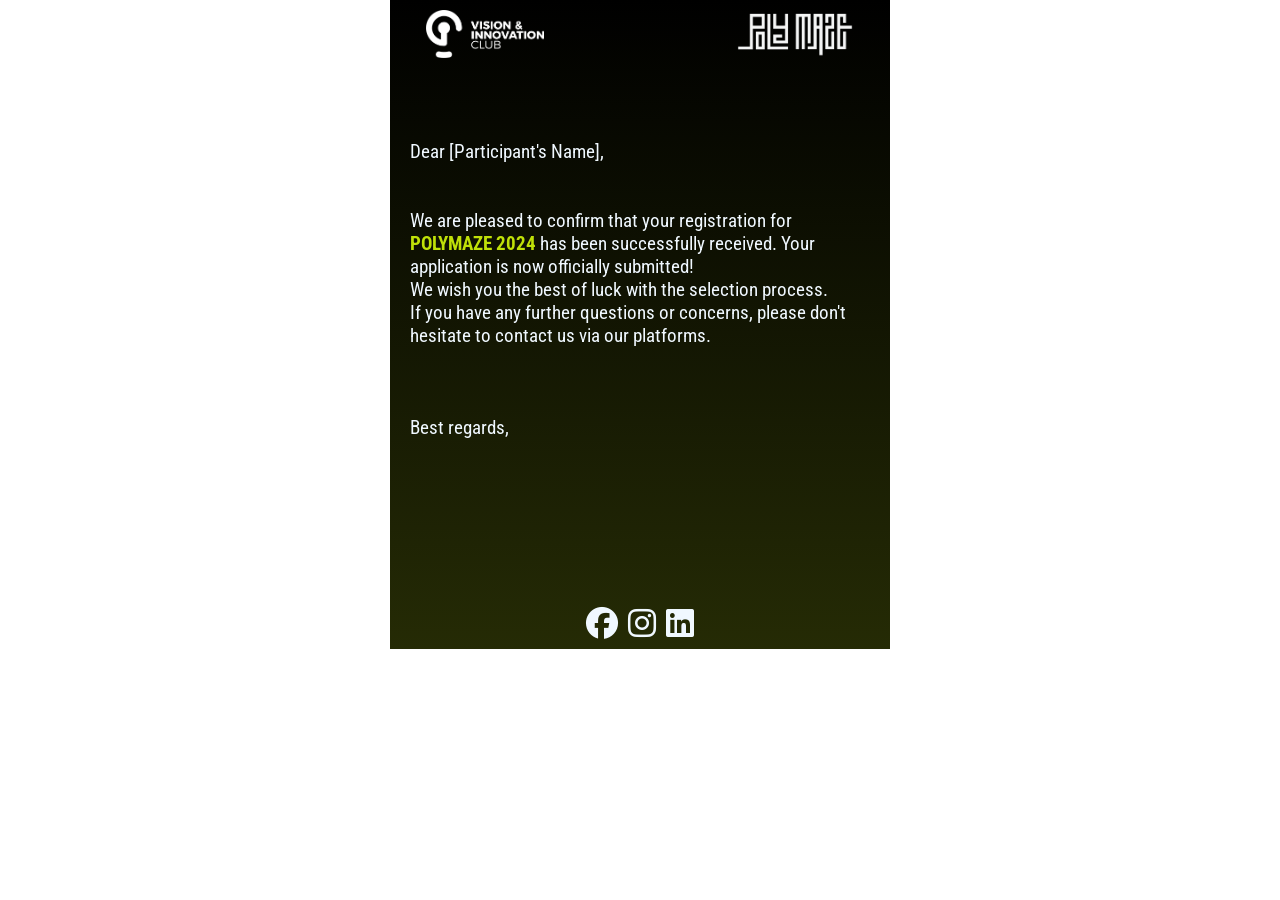
<file: polymaze/polymaze/email/index.html>
<!DOCTYPE html PUBLIC "-//W3C//DTD XHTML 1.0 Transitional//EN" "http://www.w3.org/TR/xhtml1/DTD/xhtml1-transitional.dtd">
<html xmlns="http://www.w3.org/1999/xhtml">
<head>
    <meta http-equiv="Content-Type" content="text/html; charset=utf-8" />
    <meta http-equiv="X-UA-Compatible" content="IE=edge" />
    <meta name="viewport" content="width=device-width, initial-scale=1.0">
    <title>HTML Email Template</title>
    <style>
        @import url('https://fonts.googleapis.com/css2?family=Roboto+Condensed:wght@700&display=swap');
body{
    margin: auto;
}
.container{
    max-width: 500px;
    margin: auto;
    position: relative;
}
*{
    margin: 0;
    padding: 0;
}
    .container {
        background: linear-gradient(to bottom, black, rgb(37, 43, 5));
        font-family: 'Roboto Condensed', sans-serif;
        overflow-y: scroll;
    }
    
    header {
        width: 100%;
        background-color: black;
        color: white;
        margin: 0;
        
        
        z-index: 1;
    }
    header .club img{
        margin: 10px;
        height: 3rem;
        object-fit: contain;
    }
    header .club .maze {
        width: 170px;
        border: 0;
        position: absolute;
        top: 0;
        right: 0;
    }
    header .club .vic {
        width: 170px;
        border: 0;
        position: absolute;
        top: 0;
        left: 0;
    }
    .social img {
        width: 60px;
    }
    
    .social {
        display: flex;
        justify-content: center; 
        gap: 10px; 
        margin-bottom: 10px;
    }

    .social a{
        color: aliceblue;
        font-size: 2rem;
    }
    
    footer .social {
        margin-top: 3rem;
        width: 100%;
    }
    
    .text {
        margin: 20px;
        padding: 120px 0;
    }
    
    span {
        color: rgb(191, 224, 8);
        font-weight: bold;
    }
    
    p {
        font-size: 1.2em;
        color: aliceblue;
    }
    
    

    </style>
    <link rel="stylesheet" href="https://cdnjs.cloudflare.com/ajax/libs/font-awesome/6.5.2/css/all.min.css" integrity="sha512-SnH5WK+bZxgPHs44uWIX+LLJAJ9/2PkPKZ5QiAj6Ta86w+fsb2TkcmfRyVX3pBnMFcV7oQPJkl9QevSCWr3W6A==" crossorigin="anonymous" referrerpolicy="no-referrer" />

</head>
<body>
    <div class="container">
        <header> 
            <div class="club">
                <img src="images/polymazze.png" alt="head" class="maze">
                <img src="images/vic_logo.png" alt="" class="vic">
            </div>
        </header>
        <section class="text">
            <p>
                Dear [Participant's Name],<br><br> <br>
                We are pleased to confirm that your registration for <span>POLYMAZE 2024</span> has been successfully received. Your application is now officially submitted!<br>
                We wish you the best of luck with the selection process.<br>
                If you have any further questions or concerns, please don't hesitate to contact us via our platforms.<br><br> <br> <br>
                Best regards,<br>
            </p>
        </section>
        <footer>
            <div class="social">
                <a href="https://www.facebook.com/vic.enpa"><i class="fa-brands fa-facebook"></i></a>
                <a href="https://www.instagram.com/vic.enp/"><i class="fa-brands fa-instagram"></i></a>
                <a href="https://www.linkedin.com/company/vicenp/"><i class="fa-brands fa-linkedin"></i></a>
            </div>
        </footer>
    </div>
</body>
</html>
</file>
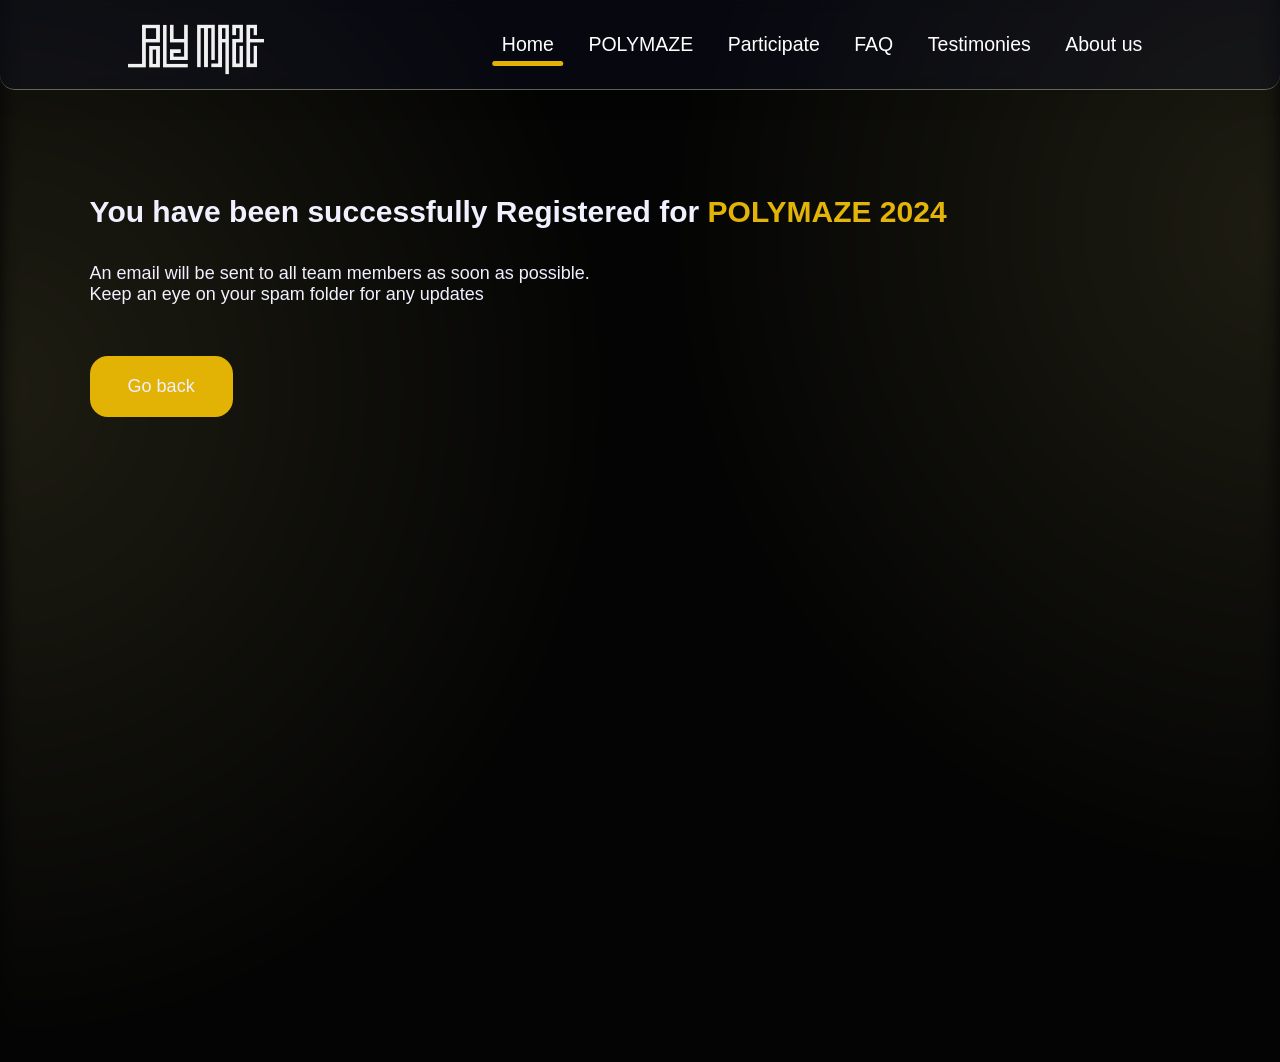
<file: page.html>
<!DOCTYPE html>
<html lang="en">
<head>
   <meta charset="UTF-8">
   <meta name="viewport" content="width=device-width, initial-scale=1.0">
   <title>success</title>
   <link rel="stylesheet" href="./style.css">
   <link rel="stylesheet" href="./headerStyle.css">
   <script src="./header.js" defer></script>
</head>
<body>

   
   <header class="hideOnMobile">
      <a href="./"><img loading="lazy" src="../assets/logo h-02.png" alt="POLYMAZE" /></a>
      <nav>
        <a href="./index.html#home" class="navLink active">Home</a>
        <a href="./index.html#polymaze" class="navLink">POLYMAZE</a>
        <a href="./index.html#register" class="navLink">Participate</a>
        <a href="./index.html#faq" class="navLink ">FAQ</a>
        <a href="./index.html#testimonies" class="navLink ">Testimonies</a>
        <a href="./index.html#Aboutus" class="navLink">About us</a>
      </nav>
    </header>

      <header class="showOnMobile">

      <div class="fixedWrapper">
        <a href="./"><img loading="lazy" src="../assets/logo h-02.png" alt="POLYMAZE" /></a>
        <button type="button" class="navToggleWrapper" onclick="navToggle()">
          
        </button>
      </div>
      <nav>
        <a href="./index.html#home" class="navLink">Home</a>
        <a href="./index.html#polymaze" class="navLink">POLYMAZE</a>
        <a href="./index.html#testimonials" class="navLink">Testimonials</a>
        <a href="./index.html#register" class="navLink active">Registration</a>
        <a href="./index.html#Aboutus" class="navLink">About us</a>
      </nav>
    </header>


   <section class="hasLights" style="margin-top: 20vh;">
      <h2 style="font-size: 2em;">You have been successfully Registered for <span>POLYMAZE 2024</span></h2>
<br><br>
      <p>An email will be sent to all team members as soon as possible.</p>
      <p>Keep an eye on your spam folder for any updates</p>
      <br><br><br>
      <a href="./index.html" class="registerBtn">Go back</a>
   </section>
</body>
</html>
</file>
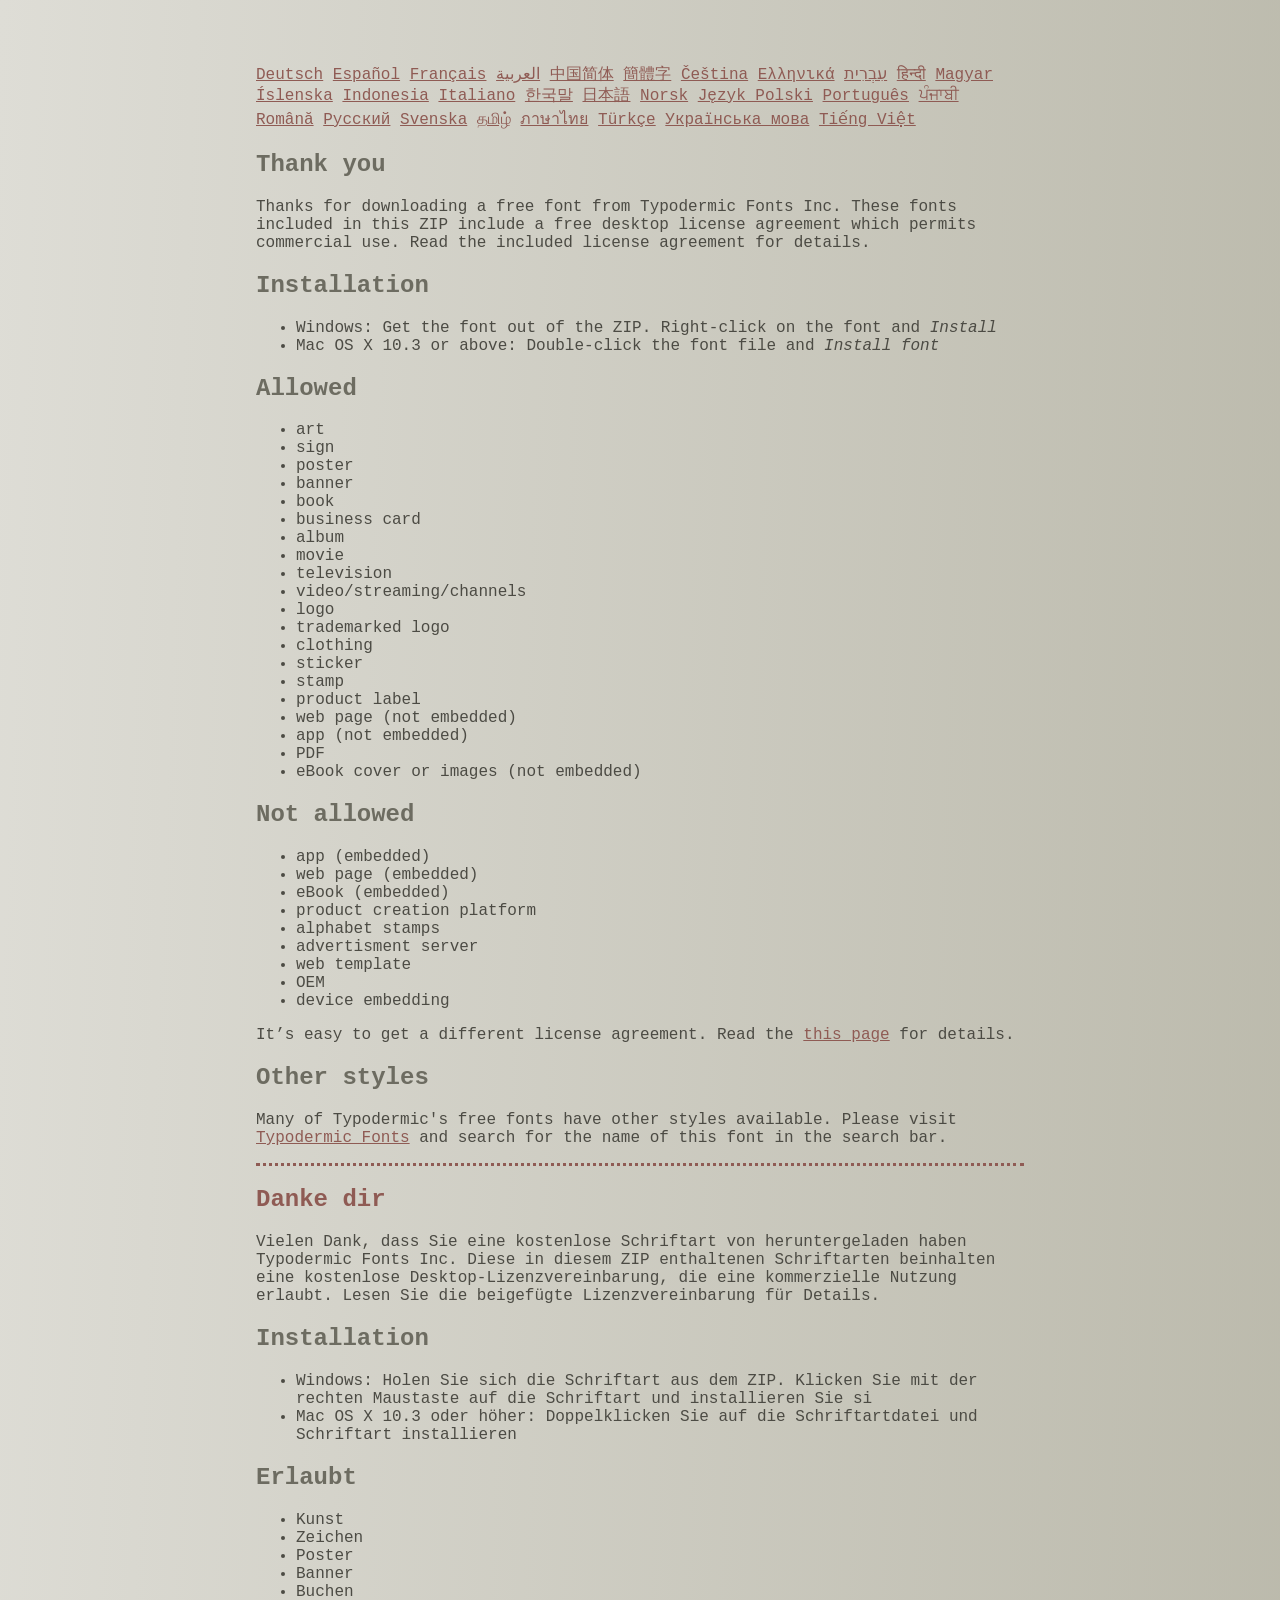
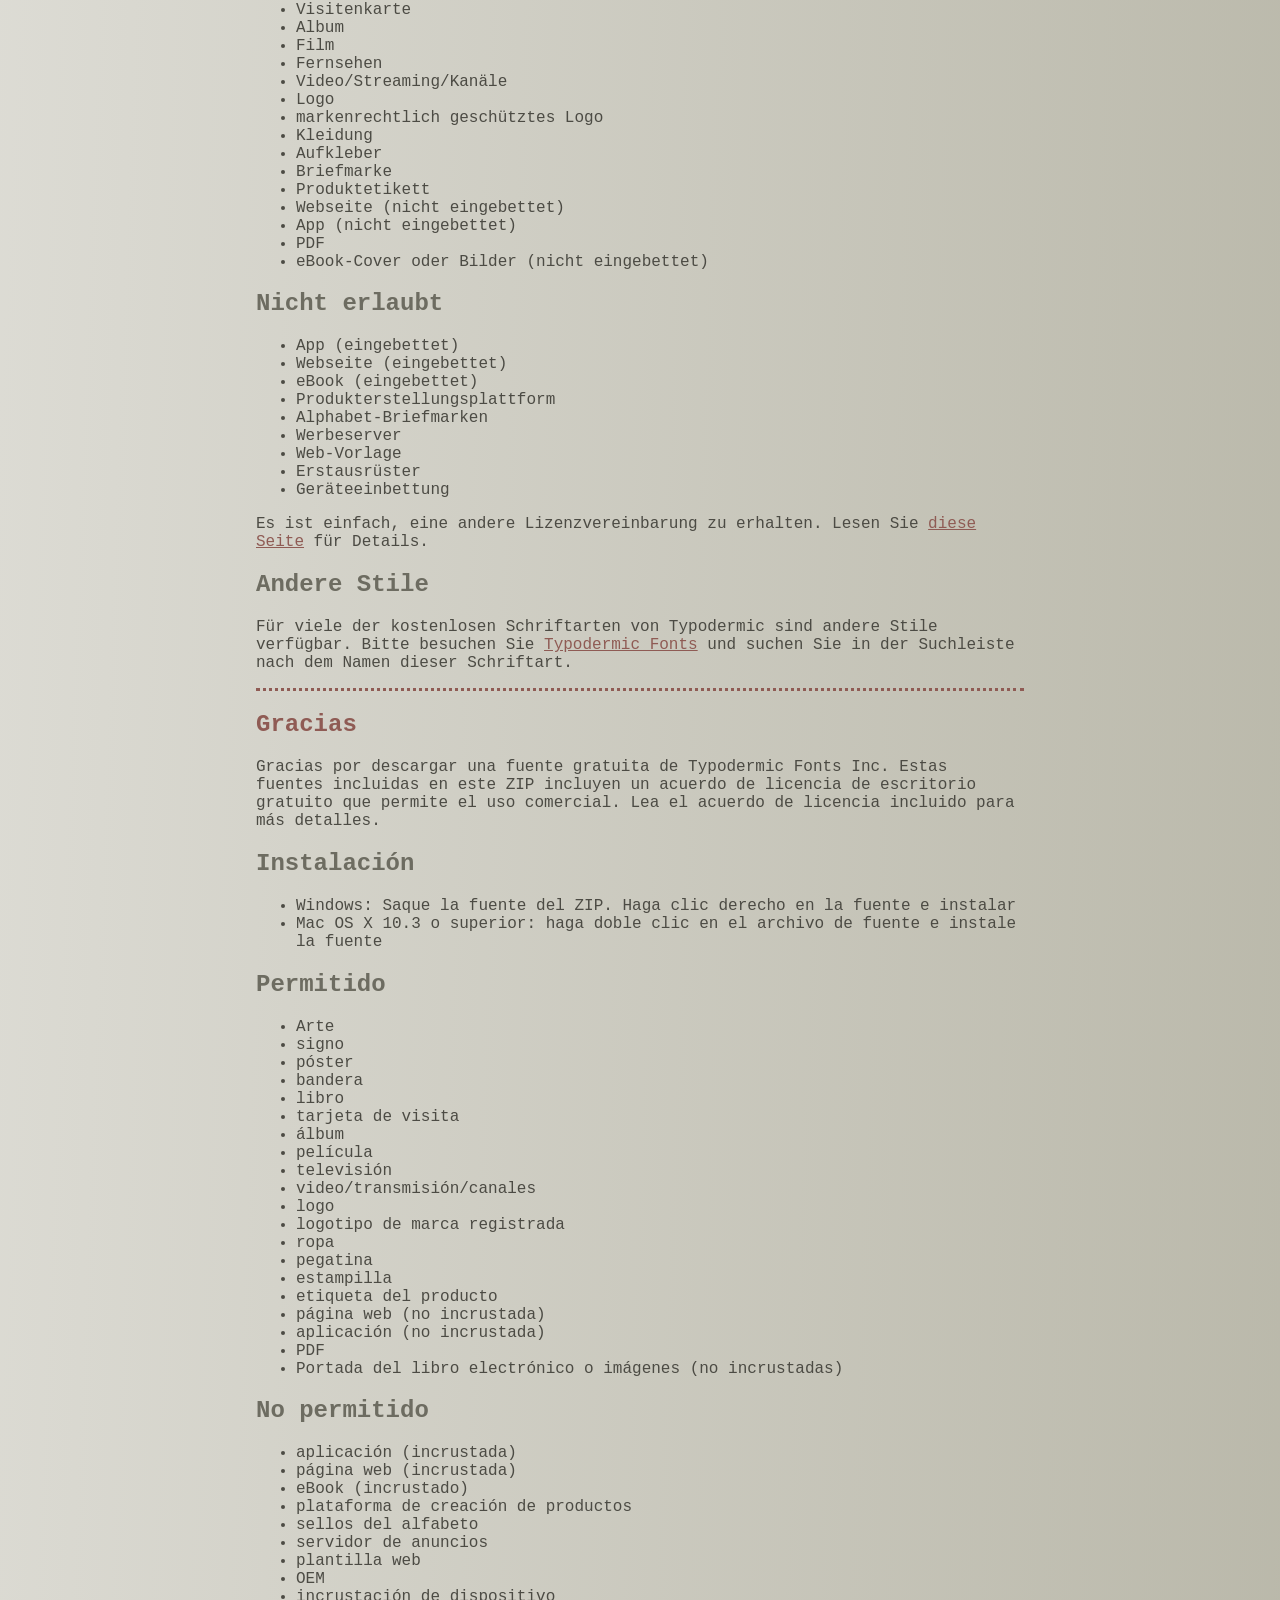
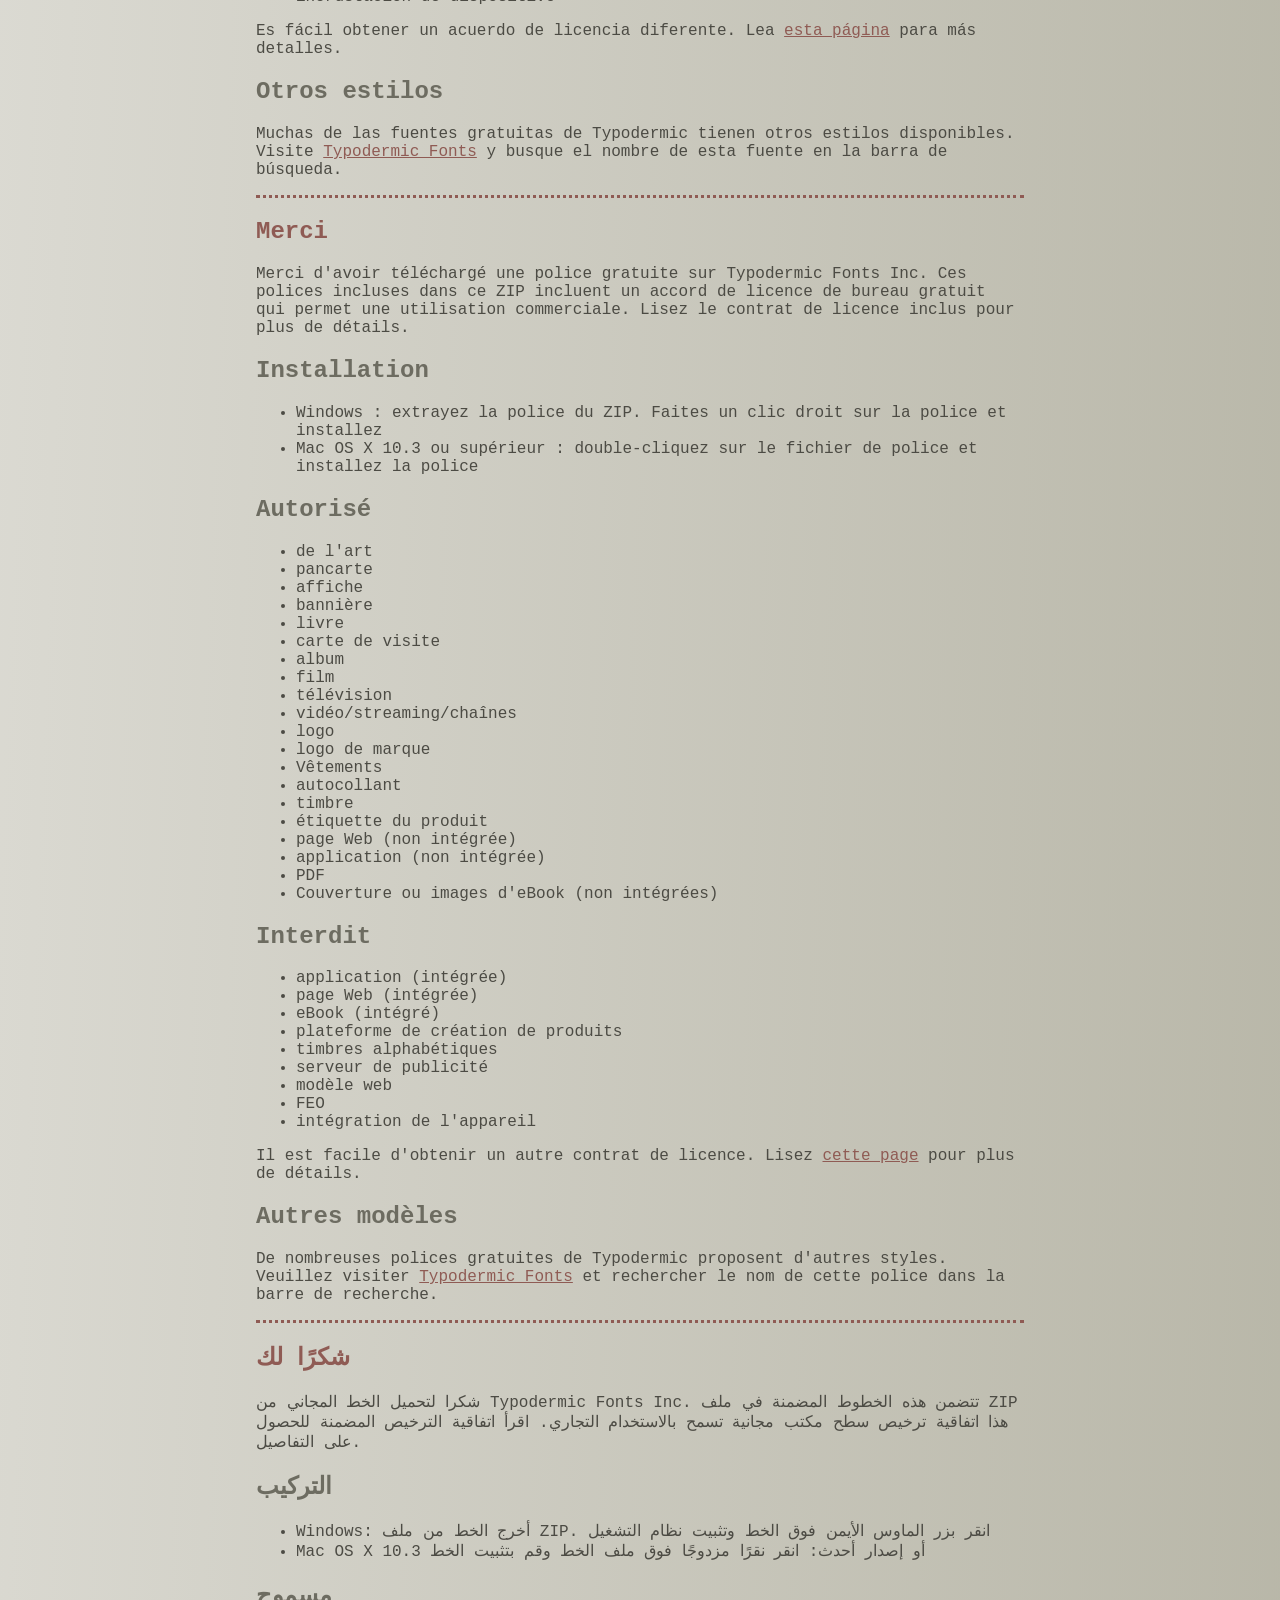
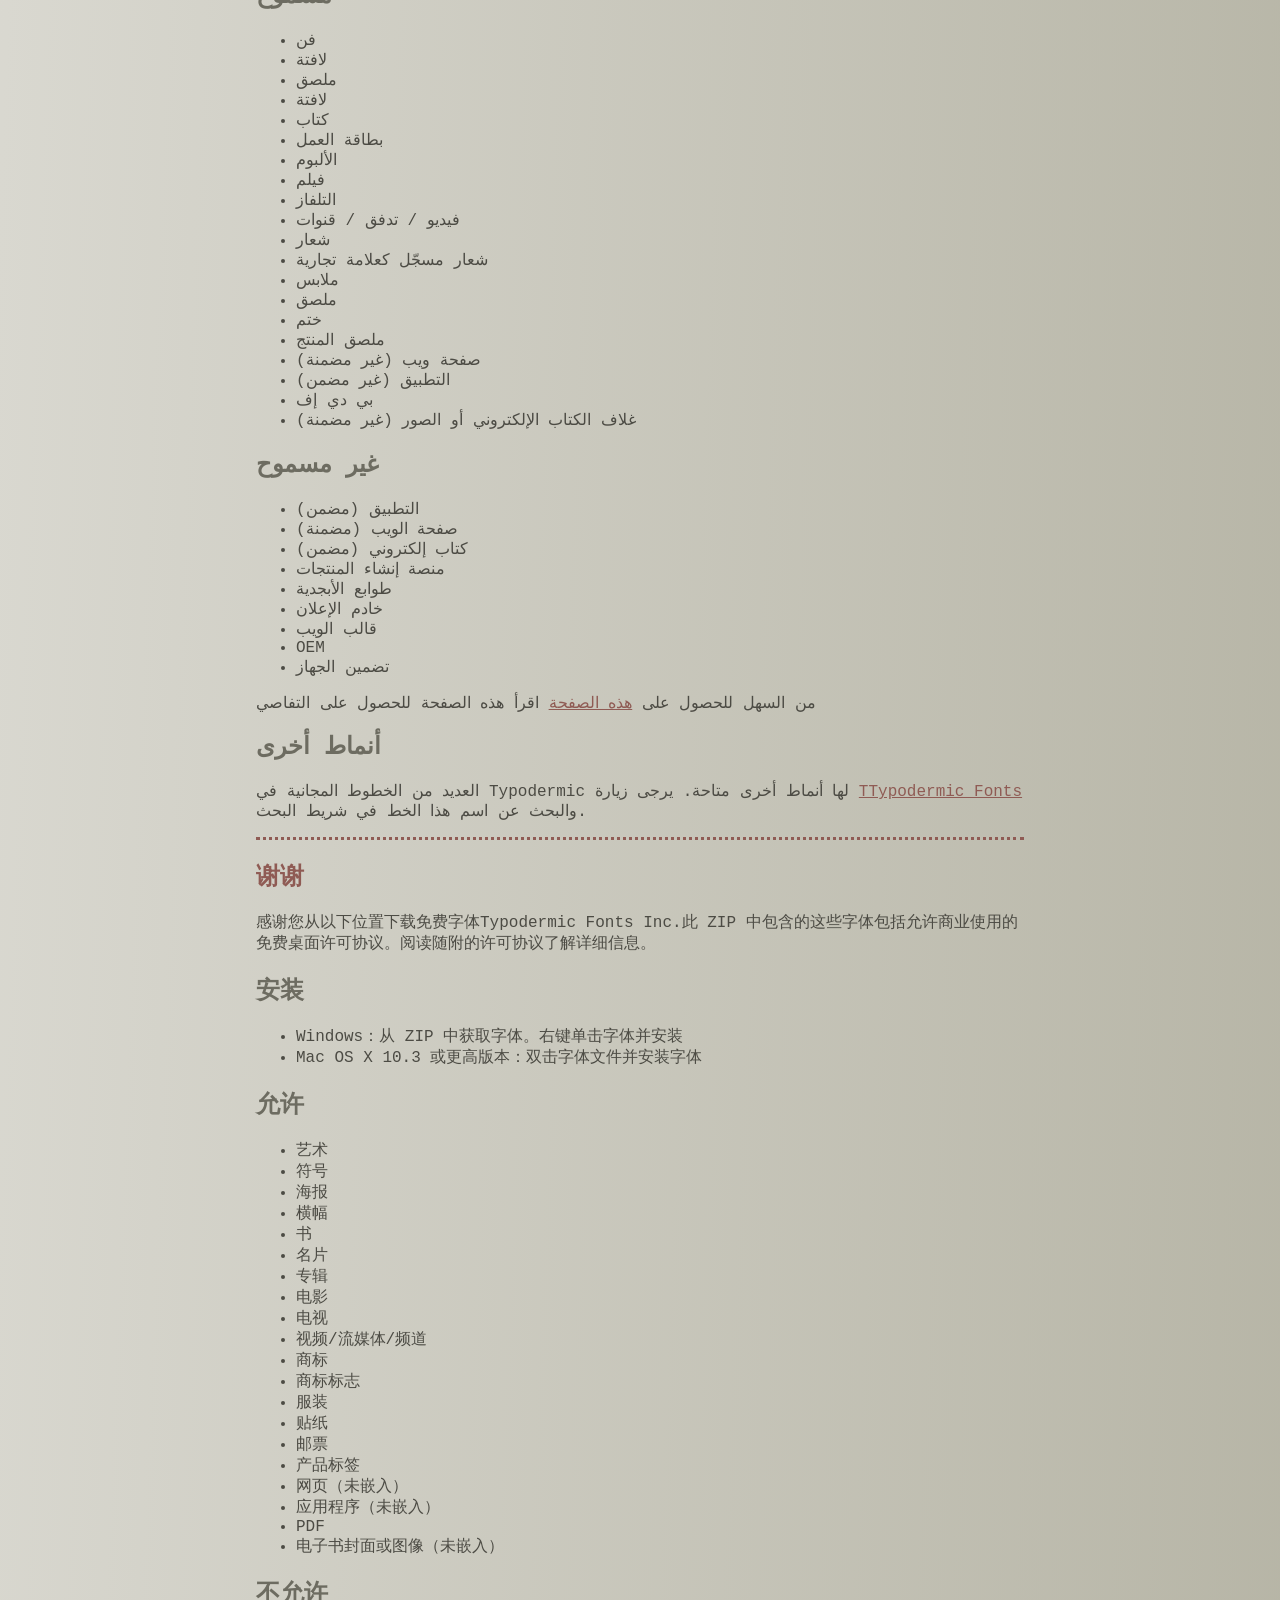
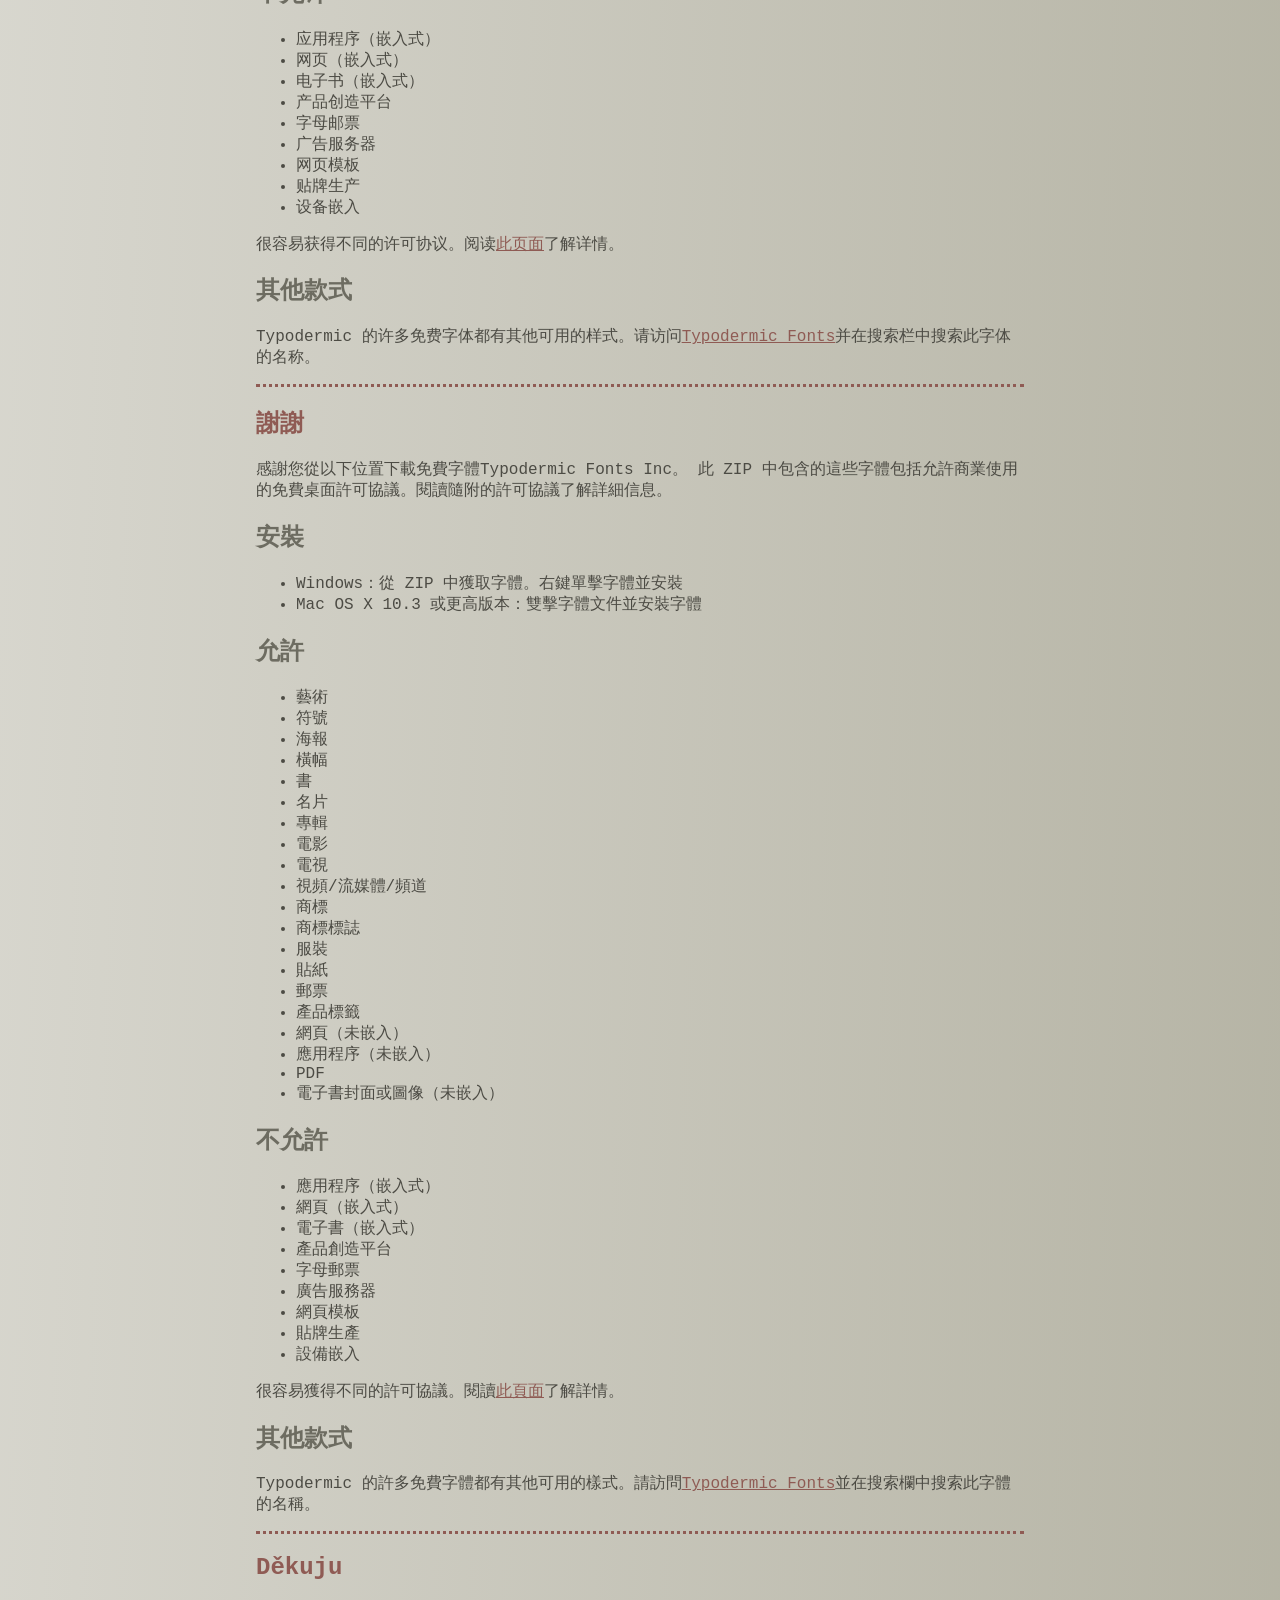
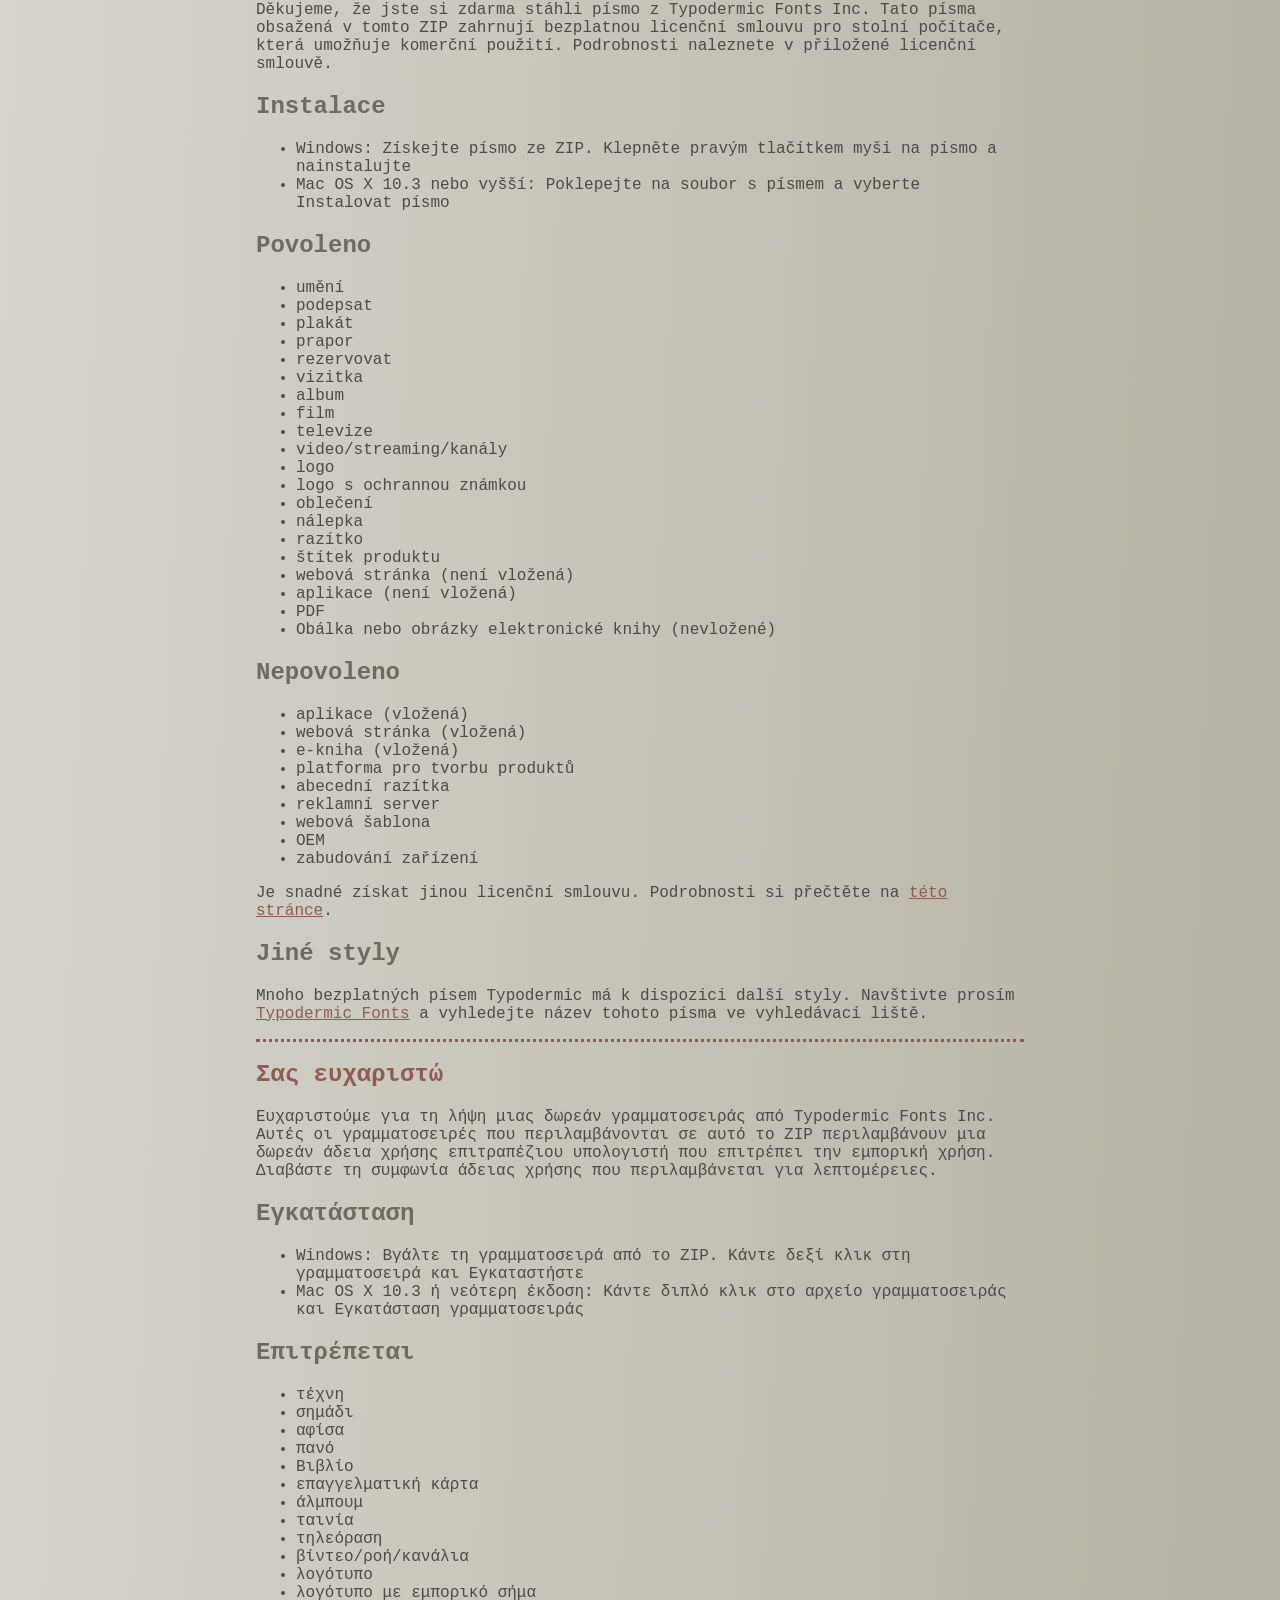
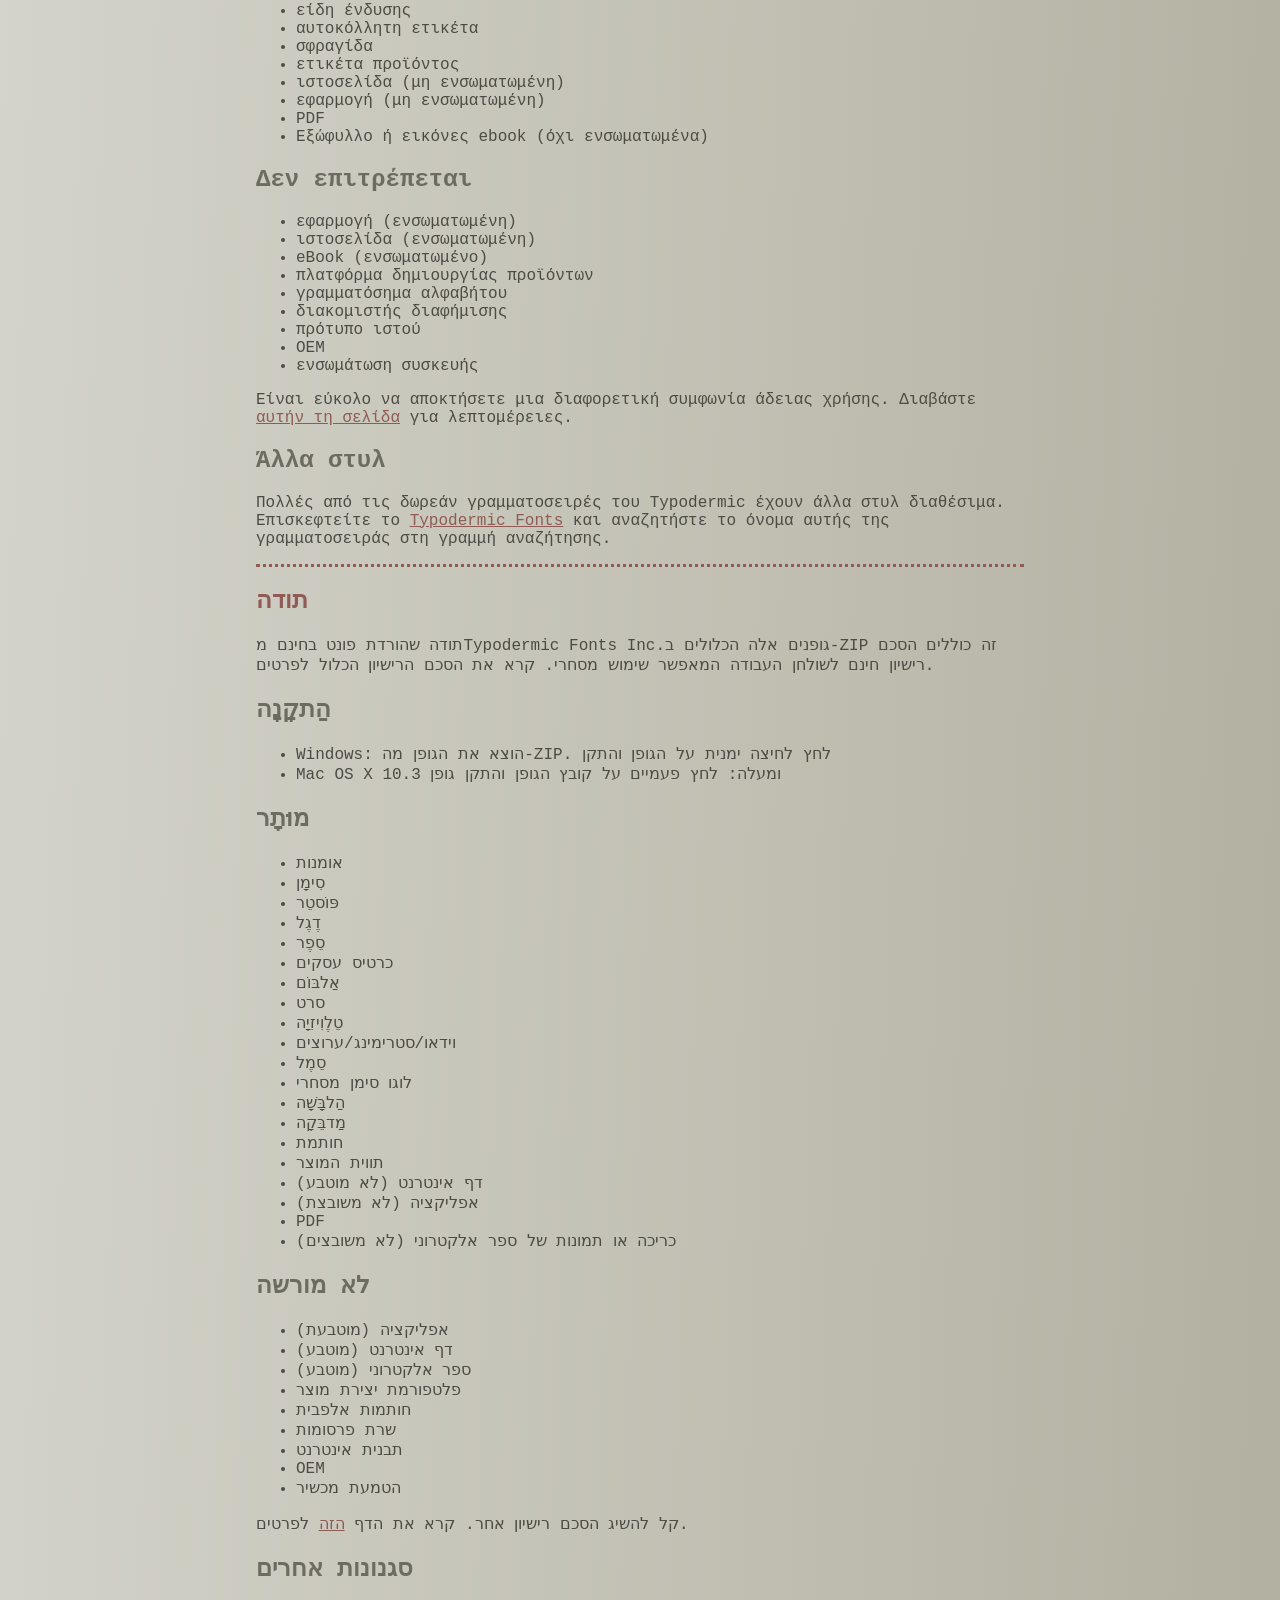
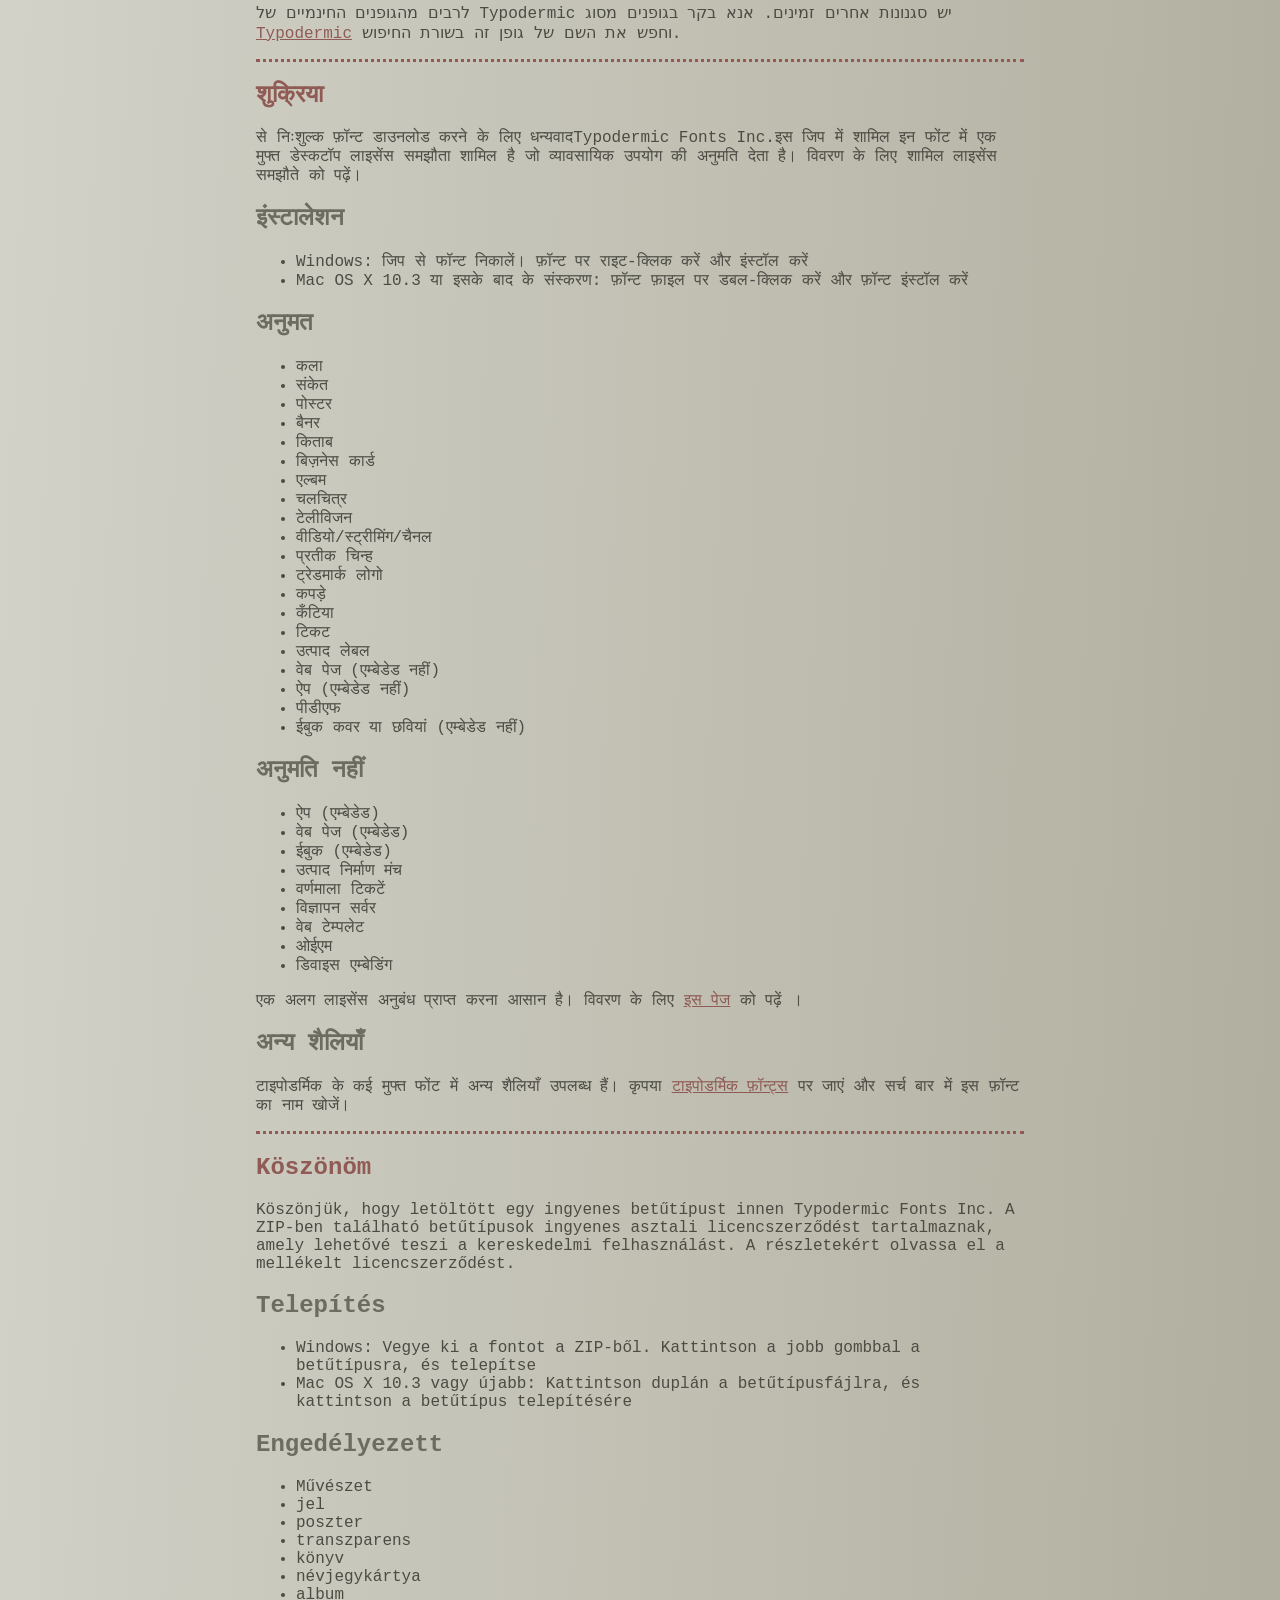
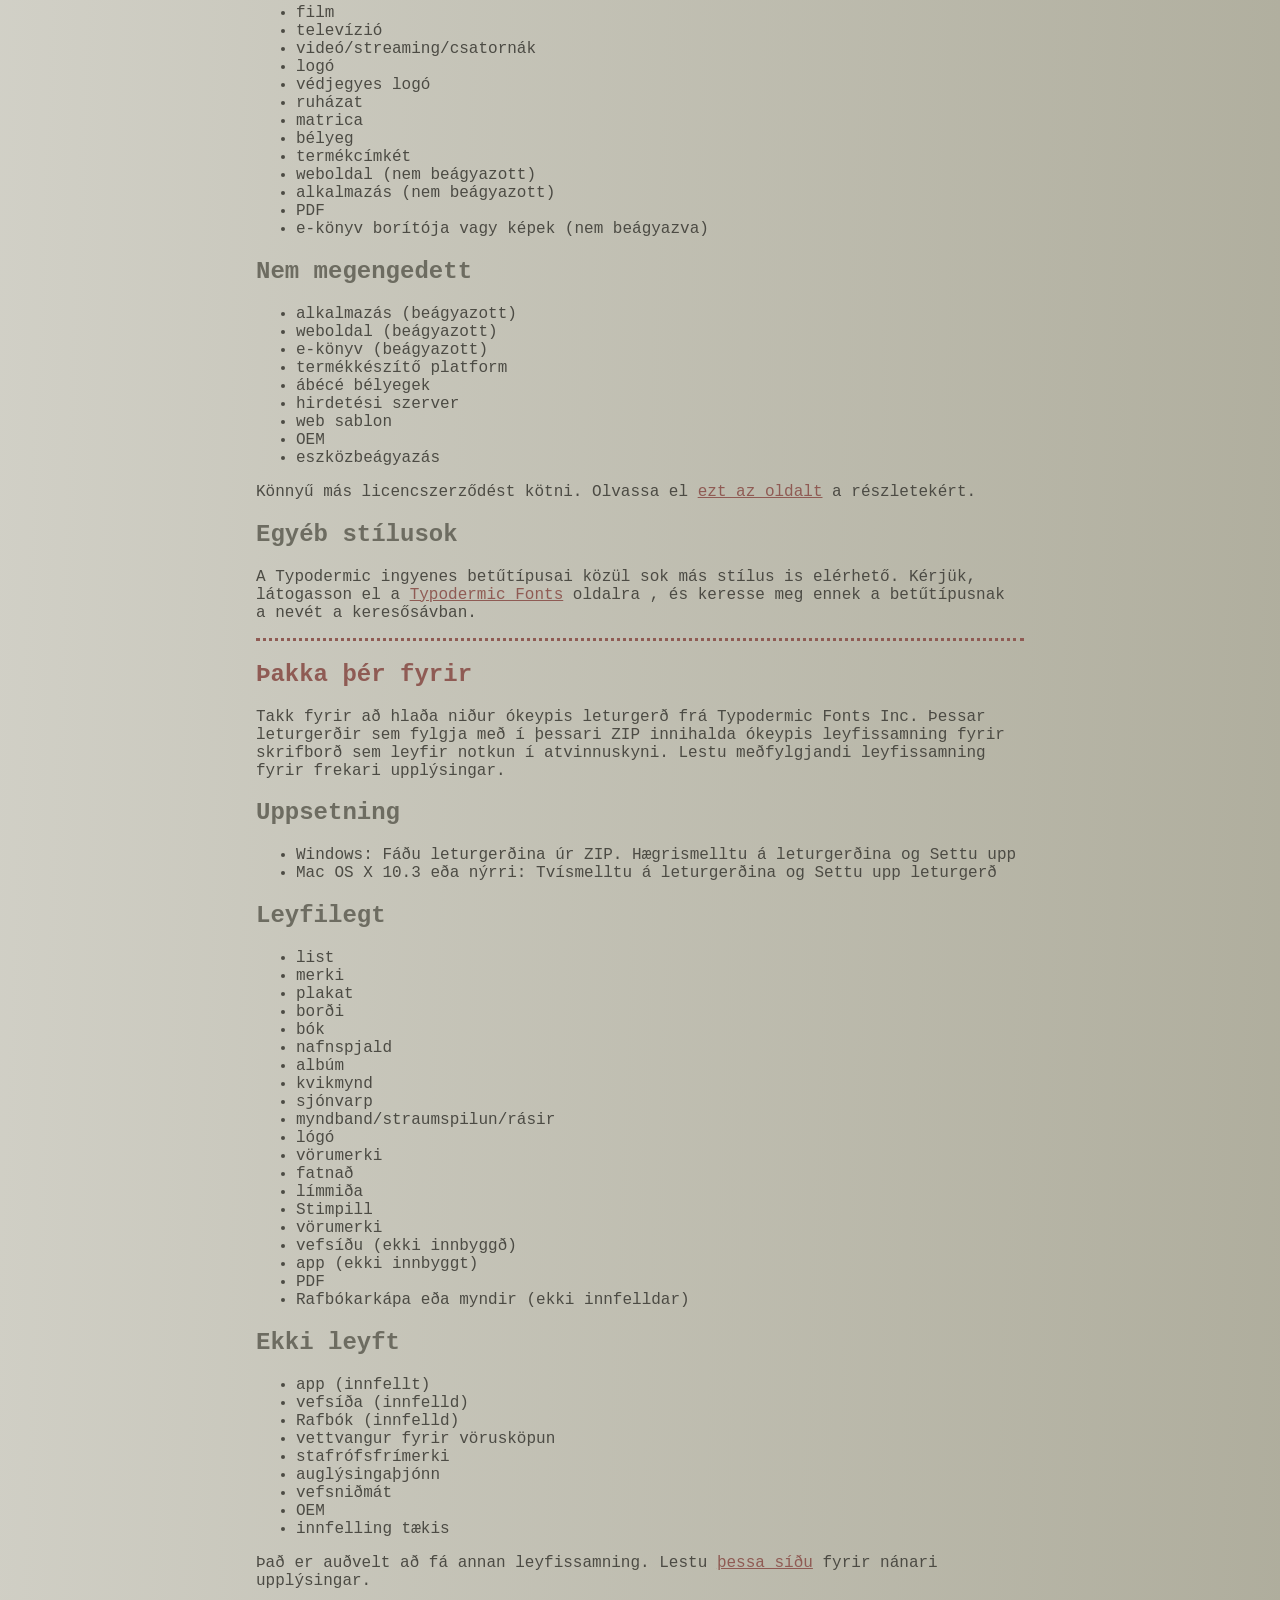
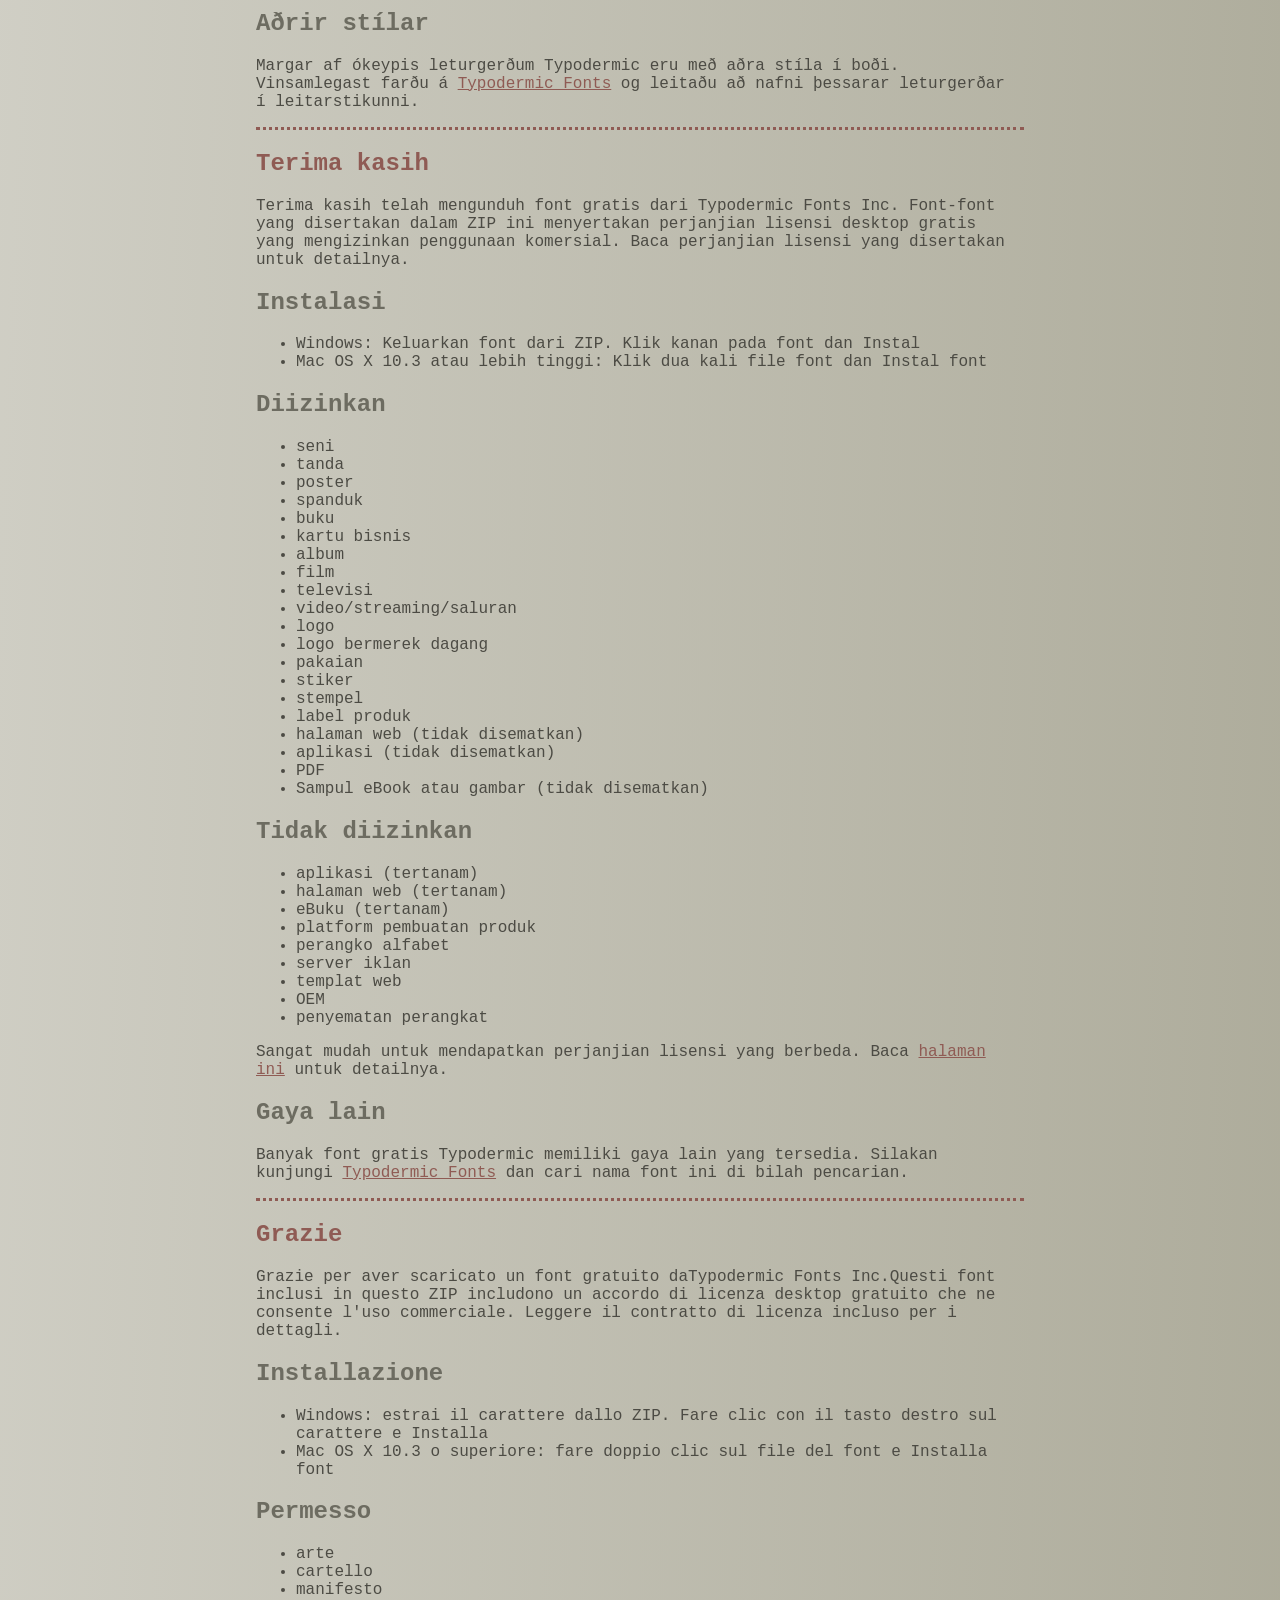
<file: assets/font/coolvetica/read-this.html>
<head>
<meta http-equiv="Content-Type" content="text/html; charset=utf-8">
<title>Typodermic Fonts Inc. Free Font Instructions 2023</title>
<style type="text/css">
body {margin:30px 20% 120px 20%; padding:0px; font-family:Consolas, Courier, sans-serif; color:#4c4b44; background-color:#c2c1b3;
/* IE10 Consumer Preview */ 
background-image: -ms-linear-gradient(top left, #DEDDD6 0%, #9D9B87 100%);
/* Mozilla Firefox */ 
background-image: -moz-linear-gradient(top left, #DEDDD6 0%, #9D9B87 100%);
/* Opera */ 
background-image: -o-linear-gradient(top left, #DEDDD6 0%, #9D9B87 100%);
/* Webkit (Safari/Chrome 10) */ 
background-image: -webkit-gradient(linear, left top, right bottom, color-stop(0, #DEDDD6), color-stop(1, #9D9B87));
/* Webkit (Chrome 11+) */ 
background-image: -webkit-linear-gradient(top left, #DEDDD6 0%, #9D9B87 100%);
/* W3C Markup, IE10 Release Preview */ 
background-image: linear-gradient(to bottom right, #DEDDD6 0%, #9D9B87 100%);
	}
h2 {color:#6d6c61;}
a {color:#8f5b54;}
a:hover {color:#ffffff; background-color:#9a998c;}
hr.dotted {border: 0; border-top: 3px dotted #8f5b54;}
</style>
</head>

<body>

<br>

<p translate="no">
<a href="#German">Deutsch</a>
<a href="#Spanish">Español</a>
<a href="#French">Français</a>
<a href="#Arabic">العربية</a>
<a href="#Chinese">中国简体</a>
<a href="#Chinese(trad)">簡體字</a>
<a href="#Czech">Čeština</a>
<a href="#Greek">Ελληνικά</a>
<a href="#Hebrew">עִבְרִית</a>
<a href="#Hindi">हिन्दी</a>
<a href="#Hungarian">Magyar</a>
<a href="#Icelandic">Íslenska</a>
<a href="#Indonesian">Indonesia</a>
<a href="#Italian">Italiano</a>
<a href="#Korean">한국말</a>
<a href="#Japanese">日本語</a>
<a href="#Norwegian">Norsk</a>
<a href="#Polish">Język&nbsp;Polski</a>
<a href="#Portuguese">Português</a>
<a href="#Punjabi">ਪੰਜਾਬੀ</a>
<a href="#Romanian">Română</a>
<a href="#Russian">Русский</a>
<a href="#Swedish">Svenska</a>
<a href="#Tamil">தமிழ்</a>
<a href="#Thai">ภาษาไทย</a>
<a href="#Turkish">Türkçe</a>
<a href="#Ukrainian">Українська&nbsp;мова</a>
<a href="#Vietnamese">Tiếng&nbsp;Việt</a>
</p>

<h2>Thank you</h2>

<p>Thanks for downloading a free font from <span translate="no">Typodermic Fonts Inc.</span> These fonts included in this ZIP include a free desktop license agreement which permits commercial use. Read the included license agreement for details.</p>


<h2>Installation</h2>
<ul><li>Windows: Get the font out of the ZIP. Right-click on the font and <em>Install</em><li>Mac OS X 10.3 or above: Double-click the font file and <em>Install font</em></ul>

<h2>Allowed</h2>

<ul>
<li>art</li>
<li>sign</li>
<li>poster</li>
<li>banner</li>
<li>book</li>
<li>business card</li>
<li>album</li>
<li>movie</li>
<li>television</li>
<li>video/streaming/channels</li>
<li>logo</li>
<li>trademarked logo</li>
<li>clothing</li>
<li>sticker</li>
<li>stamp</li>
<li>product label</li>
<li>web page (not embedded)</li>
<li>app (not embedded)</li>
<li>PDF</li>
<li>eBook cover or images (not embedded)</li>
</ul>

<h2>Not allowed</h2>

<ul>
<li>app (embedded)</li>
<li>web page (embedded)</li>
<li>eBook (embedded)</li>
<li>product creation platform</li>
<li>alphabet stamps</li>
<li>advertisment server</li>
<li>web template</li>
<li>OEM</li>
<li>device embedding</li>
</ul>

<p>It&rsquo;s easy to get a different license agreement. Read the <a href="https://typodermicfonts.com/license/">this page</a> for details. </p>

<h2>Other styles</h2>

<p>Many of Typodermic's free fonts have other styles available. Please visit <a href="https://typodermicfonts.com">Typodermic Fonts</a> and search for the name of this font in the search bar.</p>

<hr class="dotted">

<h2><a id="German">Danke dir</a></h2>

<p>Vielen Dank, dass Sie eine kostenlose Schriftart von heruntergeladen haben Typodermic Fonts Inc. Diese in diesem ZIP enthaltenen Schriftarten beinhalten eine kostenlose Desktop-Lizenzvereinbarung, die eine kommerzielle Nutzung erlaubt. Lesen Sie die beigefügte Lizenzvereinbarung für Details.</p>


<h2>Installation</h2>
<ul><li>Windows: Holen Sie sich die Schriftart aus dem ZIP. Klicken Sie mit der rechten Maustaste auf die Schriftart und installieren Sie si<li>Mac OS X 10.3 oder höher: Doppelklicken Sie auf die Schriftartdatei und Schriftart installieren </ul>

<h2>Erlaubt</h2>

<ul>
<li>Kunst</li>
<li>Zeichen</li>
<li>Poster</li>
<li>Banner</li>
<li>Buchen</li>
<li>Visitenkarte</li>
<li>Album</li>
<li>Film</li>
<li>Fernsehen</li>
<li>Video/Streaming/Kanäle</li>
<li>Logo</li>
<li>markenrechtlich geschütztes Logo</li>
<li>Kleidung</li>
<li>Aufkleber</li>
<li>Briefmarke</li>
<li>Produktetikett</li>
<li>Webseite (nicht eingebettet)</li>
<li>App (nicht eingebettet)</li>
<li>PDF</li>
<li>eBook-Cover oder Bilder (nicht eingebettet)</li>
</ul>

<h2>Nicht erlaubt</h2>

<ul>
<li>App (eingebettet)</li>
<li>Webseite (eingebettet)</li>
<li>eBook (eingebettet)</li>
<li>Produkterstellungsplattform</li>
<li>Alphabet-Briefmarken</li>
<li>Werbeserver</li>
<li>Web-Vorlage</li>
<li>Erstausrüster</li>
<li>Geräteeinbettung</li>
</ul>

<p>Es ist einfach, eine andere Lizenzvereinbarung zu erhalten. Lesen Sie <a href="https://typodermicfonts.com/license/">diese Seite</a> für Details.</p>

<h2>Andere Stile</h2>

<p>Für viele der kostenlosen Schriftarten von Typodermic sind andere Stile verfügbar. Bitte besuchen Sie <a href="https://typodermicfonts.com">Typodermic Fonts</a> und suchen Sie in der Suchleiste nach dem Namen dieser Schriftart.</p>


<hr class="dotted">

<h2><a id="Spanish">Gracias</a></h2>

<p>Gracias por descargar una fuente gratuita de Typodermic Fonts Inc. Estas fuentes incluidas en este ZIP incluyen un acuerdo de licencia de escritorio gratuito que permite el uso comercial. Lea el acuerdo de licencia incluido para más detalles.</p>


<h2>Instalación</h2>
<ul><li>Windows: Saque la fuente del ZIP. Haga clic derecho en la fuente e instalar <li>Mac OS X 10.3 o superior: haga doble clic en el archivo de fuente e instale la fuente</ul>

<h2>Permitido</h2>

<ul>
<li>Arte</li>
<li>signo</li>
<li>póster</li>
<li>bandera</li>
<li>libro</li>
<li>tarjeta de visita</li>
<li>álbum</li>
<li>película</li>
<li>televisión</li>
<li>video/transmisión/canales</li>
<li>logo</li>
<li>logotipo de marca registrada</li>
<li>ropa</li>
<li>pegatina</li>
<li>estampilla</li>
<li>etiqueta del producto</li>
<li>página web (no incrustada)</li>
<li>aplicación (no incrustada)</li>
<li>PDF</li>
<li>Portada del libro electrónico o imágenes (no incrustadas)</li>
</ul>


<h2>No permitido</h2>

<ul>
<li>aplicación (incrustada)</li>
<li>página web (incrustada)</li>
<li>eBook (incrustado)</li>
<li>plataforma de creación de productos</li>
<li>sellos del alfabeto</li>
<li>servidor de anuncios</li>
<li>plantilla web</li>
<li>OEM</li>
<li>incrustación de dispositivo</li>
</ul>

<p>Es fácil obtener un acuerdo de licencia diferente. Lea <a href="https://typodermicfonts.com/license/">esta página</a> para más detalles.</p>

<h2>Otros estilos</h2>

<p>Muchas de las fuentes gratuitas de Typodermic tienen otros estilos disponibles. Visite  <a href="https://typodermicfonts.com">Typodermic Fonts</a> y busque el nombre de esta fuente en la barra de búsqueda.</p>


<hr class="dotted">

<h2><a id="French">Merci</a></h2>

<p>Merci d'avoir téléchargé une police gratuite sur Typodermic Fonts Inc. Ces polices incluses dans ce ZIP incluent un accord de licence de bureau gratuit qui permet une utilisation commerciale. Lisez le contrat de licence inclus pour plus de détails.</p>


<h2>Installation</h2>
<ul><li>Windows : extrayez la police du ZIP. Faites un clic droit sur la police et installez<li>Mac OS X 10.3 ou supérieur : double-cliquez sur le fichier de police et installez la police</ul>
  



<h2>Autorisé</h2>

<ul>
<li>de l'art</li>
<li>pancarte</li>
<li>affiche</li>
<li>bannière</li>
<li>livre</li>
<li>carte de visite</li>
<li>album</li>
<li>film</li>
<li>télévision</li>
<li>vidéo/streaming/chaînes</li>
<li>logo</li>
<li>logo de marque</li>
<li>Vêtements</li>
<li>autocollant</li>
<li>timbre</li>
<li>étiquette du produit</li>
<li>page Web (non intégrée)</li>
<li>application (non intégrée)</li>
<li>PDF</li>
<li>Couverture ou images d'eBook (non intégrées)</li>
</ul>
 


<h2>Interdit</h2>

<ul>
<li>application (intégrée)</li>
<li>page Web (intégrée)</li>
<li>eBook (intégré)</li>
<li>plateforme de création de produits</li>
<li>timbres alphabétiques</li>
<li>serveur de publicité</li>
<li>modèle web</li>
<li>FEO</li>
<li>intégration de l'appareil</li>
</ul>

<p>Il est facile d'obtenir un autre contrat de licence. Lisez  <a href="https://typodermicfonts.com/license/">cette page</a> pour plus de détails.</p>

<h2>Autres modèles</h2>

<p>De nombreuses polices gratuites de Typodermic proposent d'autres styles. Veuillez visiter  <a href="https://typodermicfonts.com">Typodermic Fonts</a> et rechercher le nom de cette police dans la barre de recherche.</p>


<hr class="dotted">

<h2><a id="Arabic">شكرًا لك</a></h2>

<p>

شكرا لتحميل الخط المجاني من Typodermic Fonts Inc. تتضمن هذه الخطوط المضمنة في ملف ZIP هذا اتفاقية ترخيص سطح مكتب مجانية تسمح بالاستخدام التجاري. اقرأ اتفاقية الترخيص المضمنة للحصول على التفاصيل.</p>


<h2>التركيب</h2>
<ul><li>Windows: أخرج الخط من ملف ZIP. انقر بزر الماوس الأيمن فوق الخط وتثبيت
    نظام التشغيل <li>Mac OS X 10.3 أو إصدار أحدث: انقر نقرًا مزدوجًا فوق ملف الخط وقم بتثبيت الخط</em></ul>

<h2>مسموح</h2>

<ul>
<li>فن</li>
<li>لافتة</li>
<li>ملصق</li>
<li>لافتة</li>
<li>كتاب</li>
<li>بطاقة العمل</li>
<li>الألبوم</li>
<li>فيلم</li>
<li>التلفاز</li>
<li>فيديو / تدفق / قنوات</li>
<li>شعار</li>
<li>شعار مسجّل كعلامة تجارية</li>
<li>ملابس</li>
<li>ملصق</li>
<li>ختم</li>
<li>ملصق المنتج</li>
<li>صفحة ويب (غير مضمنة)</li>
<li>التطبيق (غير مضمن)</li>
<li>بي دي إف</li>
<li>غلاف الكتاب الإلكتروني أو الصور (غير مضمنة)</li>
</ul>

<h2>غير مسموح</h2>

<ul>
<li>التطبيق (مضمن)</li>
<li>صفحة الويب (مضمنة)</li>
<li>كتاب إلكتروني (مضمن)</li>
<li>منصة إنشاء المنتجات</li>
<li>طوابع الأبجدية</li>
<li>خادم الإعلان</li>
<li>قالب الويب</li>
<li>OEM</li>
<li>تضمين الجهاز</li>
</ul>

<p>من السهل  للحصول على <a href="https://typodermicfonts.com/license/">هذه الصفحة</a>  اقرأ هذه الصفحة للحصول على التفاصي</p>


<h2>أنماط أخرى</h2>

<p>العديد من الخطوط المجانية في Typodermic لها أنماط أخرى متاحة. يرجى زيارة <a href="https://typodermicfonts.com">TTypodermic Fonts</a> والبحث عن اسم هذا الخط في شريط البحث.</p>


<hr class="dotted">

<h2><a id="Chinese">谢谢</a></h2>

<p>感谢您从以下位置下载免费字体Typodermic Fonts Inc.此 ZIP 中包含的这些字体包括允许商业使用的免费桌面许可协议。阅读随附的许可协议了解详细信息。</p>


<h2>安装</h2>
<ul><li>Windows：从 ZIP 中获取字体。右键单击字体并安装<li>Mac OS X 10.3 或更高版本：双击字体文件并安装字体 </ul>

<h2>允许</h2>





<ul>
<li>艺术</li>
<li>符号</li>
<li>海报</li>
<li>横幅</li>
<li>书</li>
<li>名片</li>
<li>专辑</li>
<li>电影</li>
<li>电视</li>
<li>视频/流媒体/频道</li>
<li>商标</li>
<li>商标标志</li>
<li>服装</li>
<li>贴纸</li>
<li>邮票</li>
<li>产品标签</li>
<li>网页（未嵌入）</li>
<li>应用程序（未嵌入）</li>
<li>PDF</li>
<li>电子书封面或图像（未嵌入）</li>
</ul>

<h2>不允许</h2>

<ul>
<li>应用程序（嵌入式）</li>
<li>网页（嵌入式）</li>
<li>电子书（嵌入式）</li>
<li>产品创造平台</li>
<li>字母邮票</li>
<li>广告服务器</li>
<li>网页模板</li>
<li>贴牌生产</li>
<li>设备嵌入</li>
</ul>

<p>很容易获得不同的许可协议。阅读<a href="https://typodermicfonts.com/license/">此页面</a>了解详情。</p>

<h2>其他款式</h2>

<p>Typodermic 的许多免费字体都有其他可用的样式。请访问<a href="https://typodermicfonts.com">Typodermic Fonts</a>并在搜索栏中搜索此字体的名称。</p>


<hr class="dotted">

<h2><a id="Chinese(trad)">謝謝</a></h2>

<p>感謝您從以下位置下載免費字體Typodermic Fonts Inc。 此 ZIP 中包含的這些字體包括允許商業使用的免費桌面許可協議。閱讀隨附的許可協議了解詳細信息。</p>


<h2>安裝</h2>
<ul><li>Windows：從 ZIP 中獲取字體。右鍵單擊字體並安裝<li>Mac OS X 10.3 或更高版本：雙擊字體文件並安裝字體 </ul>

<h2>允許</h2>

<ul>
<li>藝術</li>
<li>符號</li>
<li>海報</li>
<li>橫幅</li>
<li>書</li>
<li>名片</li>
<li>專輯</li>
<li>電影</li>
<li>電視</li>
<li>視頻/流媒體/頻道</li>
<li>商標</li>
<li>商標標誌</li>
<li>服裝</li>
<li>貼紙</li>
<li>郵票</li>
<li>產品標籤</li>
<li>網頁（未嵌入）</li>
<li>應用程序（未嵌入）</li>
<li>PDF</li>
<li>電子書封面或圖像（未嵌入）</li>


</ul>

<h2>不允許</h2>

<ul>
<li>應用程序（嵌入式）</li>
<li>網頁（嵌入式）</li>
<li>電子書（嵌入式）</li>
<li>產品創造平台</li>
<li>字母郵票</li>
<li>廣告服務器</li>
<li>網頁模板</li>
<li>貼牌生產</li>
<li>設備嵌入</li>
</ul>

<p>很容易獲得不同的許可協議。閱讀<a href="https://typodermicfonts.com/license/">此頁面</a>了解詳情。</p>

<h2>其他款式</h2>

<p>Typodermic 的許多免費字體都有其他可用的樣式。請訪問<a href="https://typodermicfonts.com">Typodermic Fonts</a>並在搜索欄中搜索此字體的名稱。</p>


<hr class="dotted">

<h2><a id="Czech">Děkuju</a></h2>

<p>Děkujeme, že jste si zdarma stáhli písmo z Typodermic Fonts Inc. Tato písma obsažená v tomto ZIP zahrnují bezplatnou licenční smlouvu pro stolní počítače, která umožňuje komerční použití. Podrobnosti naleznete v přiložené licenční smlouvě.</p>


<h2>Instalace</h2>
<ul><li>Windows: Získejte písmo ze ZIP. Klepněte pravým tlačítkem myši na písmo a nainstalujte <li>Mac OS X 10.3 nebo vyšší: Poklepejte na soubor s písmem a vyberte Instalovat písmo </ul>

<h2>Povoleno</h2>

<ul>
<li>umění</li>
<li>podepsat</li>
<li>plakát</li>
<li>prapor</li>
<li>rezervovat</li>
<li>vizitka</li>
<li>album</li>
<li>film</li>
<li>televize</li>
<li>video/streaming/kanály</li>
<li>logo</li>
<li>logo s ochrannou známkou</li>
<li>oblečení</li>
<li>nálepka</li>
<li>razítko</li>
<li>štítek produktu</li>
<li>webová stránka (není vložená)</li>
<li>aplikace (není vložená)</li>
<li>PDF</li>
<li>Obálka nebo obrázky elektronické knihy (nevložené)</li>
</ul>

<h2>Nepovoleno</h2>

<ul>
<li>aplikace (vložená)</li>
<li>webová stránka (vložená)</li>
<li>e-kniha (vložená)</li>
<li>platforma pro tvorbu produktů</li>
<li>abecední razítka</li>
<li>reklamní server</li>
<li>webová šablona</li>
<li>OEM</li>
<li>zabudování zařízení</li>
</ul>

<p>Je snadné získat jinou licenční smlouvu. Podrobnosti si přečtěte na <a href="https://typodermicfonts.com/license/">této stránce</a>.

<h2>Jiné styly</h2>

<p>Mnoho bezplatných písem Typodermic má k dispozici další styly. Navštivte prosím <a href="https://typodermicfonts.com">Typodermic Fonts</a> a vyhledejte název tohoto písma ve vyhledávací liště.</p>

<hr class="dotted">

<h2><a id="Greek">Σας ευχαριστώ</a></h2>

<p>Ευχαριστούμε για τη λήψη μιας δωρεάν γραμματοσειράς από Typodermic Fonts Inc. Αυτές οι γραμματοσειρές που περιλαμβάνονται σε αυτό το ZIP περιλαμβάνουν μια δωρεάν άδεια χρήσης επιτραπέζιου υπολογιστή που επιτρέπει την εμπορική χρήση. Διαβάστε τη συμφωνία άδειας χρήσης που περιλαμβάνεται για λεπτομέρειες.</p>


<h2>Εγκατάσταση</h2>
<ul><li>Windows: Βγάλτε τη γραμματοσειρά από το ZIP. Κάντε δεξί κλικ στη γραμματοσειρά και Εγκαταστήστε <li>Mac OS X 10.3 ή νεότερη έκδοση: Κάντε διπλό κλικ στο αρχείο γραμματοσειράς και Εγκατάσταση γραμματοσειράς</ul>

<h2>Επιτρέπεται</h2>

<ul>
<li>τέχνη</li>
<li>σημάδι</li>
<li>αφίσα</li>
<li>πανό</li>
<li>Βιβλίο</li>
<li>επαγγελματική κάρτα</li>
<li>άλμπουμ</li>
<li>ταινία</li>
<li>τηλεόραση</li>
<li>βίντεο/ροή/κανάλια</li>
<li>λογότυπο</li>
<li>λογότυπο με εμπορικό σήμα</li>
<li>είδη ένδυσης</li>
<li>αυτοκόλλητη ετικέτα</li>
<li>σφραγίδα</li>
<li>ετικέτα προϊόντος</li>
<li>ιστοσελίδα (μη ενσωματωμένη)</li>
<li>εφαρμογή (μη ενσωματωμένη)</li>
<li>PDF</li>
<li>Εξώφυλλο ή εικόνες ebook (όχι ενσωματωμένα)</li>
</ul>

<h2>Δεν επιτρέπεται</h2>

<ul>
<li>εφαρμογή (ενσωματωμένη)</li>
<li>ιστοσελίδα (ενσωματωμένη)</li>
<li>eBook (ενσωματωμένο)</li>
<li>πλατφόρμα δημιουργίας προϊόντων</li>
<li>γραμματόσημα αλφαβήτου</li>
<li>διακομιστής διαφήμισης</li>
<li>πρότυπο ιστού</li>
<li>OEM</li>
<li>ενσωμάτωση συσκευής</li>
</ul>

<p>Είναι εύκολο να αποκτήσετε μια διαφορετική συμφωνία άδειας χρήσης. Διαβάστε <a href="https://typodermicfonts.com/license/">αυτήν τη σελίδα</a> για λεπτομέρειες.</p>

<h2>Άλλα στυλ</h2>

<p>Πολλές από τις δωρεάν γραμματοσειρές του Typodermic έχουν άλλα στυλ διαθέσιμα. Επισκεφτείτε το <a href="https://typodermicfonts.com">Typodermic Fonts</a> και αναζητήστε το όνομα αυτής της γραμματοσειράς στη γραμμή αναζήτησης.</p>


<hr class="dotted">

<h2><a id="Hebrew">תודה</a></h2>

<p>תודה שהורדת פונט בחינם מTypodermic Fonts Inc.גופנים אלה הכלולים ב-ZIP זה כוללים הסכם רישיון חינם לשולחן העבודה המאפשר שימוש מסחרי. קרא את הסכם הרישיון הכלול לפרטים.</p>


<h2>הַתקָנָה</h2>
<ul><li>Windows: הוצא את הגופן מה-ZIP. לחץ לחיצה ימנית על הגופן והתקן<li>Mac OS X 10.3 ומעלה: לחץ פעמיים על קובץ הגופן והתקן גופן</ul>

   
<h2>מוּתָר</h2>

<ul>
<li>אומנות</li>
<li>סִימָן</li>
<li>פּוֹסטֵר</li>
<li>דֶגֶל</li>
<li>סֵפֶר</li>
<li>כרטיס עסקים</li>
<li>אַלבּוֹם</li>
<li>סרט</li>
<li>טֵלֶוִיזִיָה</li>
<li>וידאו/סטרימינג/ערוצים</li>
<li>סֵמֶל</li>
<li>לוגו סימן מסחרי</li>
<li>הַלבָּשָׁה</li>
<li>מַדבֵּקָה</li>
<li>חותמת</li>
<li>תווית המוצר</li>
<li>דף אינטרנט (לא מוטבע)</li>
<li>אפליקציה (לא משובצת)</li>
<li>PDF</li>
<li>כריכה או תמונות של ספר אלקטרוני (לא משובצים)</li>
</ul>

<h2>לא מורשה</h2>

<ul>
<li>אפליקציה (מוטבעת)</li>
<li>דף אינטרנט (מוטבע)</li>
<li>ספר אלקטרוני (מוטבע)</li>
<li>פלטפורמת יצירת מוצר</li>
<li>חותמות אלפבית</li>
<li>שרת פרסומות</li>
<li>תבנית אינטרנט</li>
<li>OEM</li>
<li>הטמעת מכשיר</li>
</ul>

<p>קל להשיג הסכם רישיון אחר. קרא את הדף <a href="https://typodermicfonts.com/license/">הזה</a> לפרטים.</p>

<h2>סגנונות אחרים</h2>

<p>לרבים מהגופנים החינמיים של Typodermic יש סגנונות אחרים זמינים. אנא בקר בגופנים מסוג <a href="https://typodermicfonts.com">Typodermic</a> וחפש את השם של גופן זה בשורת החיפוש.</p>

<hr class="dotted">

<h2><a id="Hindi">शुक्रिया</a></h2>

<p>से निःशुल्क फ़ॉन्ट डाउनलोड करने के लिए धन्यवादTypodermic Fonts Inc.इस जिप में शामिल इन फोंट में एक मुफ्त डेस्कटॉप लाइसेंस समझौता शामिल है जो व्यावसायिक उपयोग की अनुमति देता है। विवरण के लिए शामिल लाइसेंस समझौते को पढ़ें।</p>


<h2>इंस्टालेशन</h2>
<ul><li>Windows: जिप से फॉन्ट निकालें। फ़ॉन्ट पर राइट-क्लिक करें और इंस्टॉल करें<li>Mac OS X 10.3 या इसके बाद के संस्करण: फ़ॉन्ट फ़ाइल पर डबल-क्लिक करें और फ़ॉन्ट इंस्टॉल करें </ul>

<h2>अनुमत</h2>

<ul>
<li>कला</li>
<li>संकेत</li>
<li>पोस्टर</li>
<li>बैनर</li>
<li>किताब</li>
<li>बिज़नेस कार्ड</li>
<li>एल्बम</li>
<li>चलचित्र</li>
<li>टेलीविजन</li>
<li>वीडियो/स्ट्रीमिंग/चैनल</li>
<li>प्रतीक चिन्ह</li>
<li>ट्रेडमार्क लोगो</li>
<li>कपड़े</li>
<li>कँटिया</li>
<li>टिकट</li>
<li>उत्पाद लेबल</li>
<li>वेब पेज (एम्बेडेड नहीं)</li>
<li>ऐप (एम्बेडेड नहीं)</li>
<li>पीडीएफ</li>
<li>ईबुक कवर या छवियां (एम्बेडेड नहीं)</li>
</ul>

<h2>अनुमति नहीं</h2>

<ul>
<li>ऐप (एम्बेडेड)</li>
<li>वेब पेज (एम्बेडेड)</li>
<li>ईबुक (एम्बेडेड)</li>
<li>उत्पाद निर्माण मंच</li>
<li>वर्णमाला टिकटें</li>
<li>विज्ञापन सर्वर</li>
<li>वेब टेम्पलेट</li>
<li>ओईएम</li>
<li>डिवाइस एम्बेडिंग</li>
</ul>

<p>एक अलग लाइसेंस अनुबंध प्राप्त करना आसान है। विवरण के लिए <a href="https://typodermicfonts.com/license/">इस पेज</a> को पढ़ें ।</p>

<h2>अन्य शैलियाँ</h2>

<p>टाइपोडर्मिक के कई मुफ्त फोंट में अन्य शैलियाँ उपलब्ध हैं। कृपया <a href="https://typodermicfonts.com">टाइपोडर्मिक फ़ॉन्ट्स</a> पर जाएं और सर्च बार में इस फ़ॉन्ट का नाम खोजें।</p>


<hr class="dotted">

<h2><a id="Hungarian">Köszönöm</a></h2>

<p>Köszönjük, hogy letöltött egy ingyenes betűtípust innen Typodermic Fonts Inc. A ZIP-ben található betűtípusok ingyenes asztali licencszerződést tartalmaznak, amely lehetővé teszi a kereskedelmi felhasználást. A részletekért olvassa el a mellékelt licencszerződést.</p>


<h2>Telepítés</h2>
<ul><li>Windows: Vegye ki a fontot a ZIP-ből. Kattintson a jobb gombbal a betűtípusra, és telepítse <li>Mac OS X 10.3 vagy újabb: Kattintson duplán a betűtípusfájlra, és kattintson a betűtípus telepítésére </ul>

<h2>Engedélyezett</h2>

<ul>
<li>Művészet</li>
<li>jel</li>
<li>poszter</li>
<li>transzparens</li>
<li>könyv</li>
<li>névjegykártya</li>
<li>album</li>
<li>film</li>
<li>televízió</li>
<li>videó/streaming/csatornák</li>
<li>logó</li>
<li>védjegyes logó</li>
<li>ruházat</li>
<li>matrica</li>
<li>bélyeg</li>
<li>termékcímkét</li>
<li>weboldal (nem beágyazott)</li>
<li>alkalmazás (nem beágyazott)</li>
<li>PDF</li>
<li>e-könyv borítója vagy képek (nem beágyazva)</li>
</ul>

<h2>Nem megengedett</h2>

<ul>
<li>alkalmazás (beágyazott)</li>
<li>weboldal (beágyazott)</li>
<li>e-könyv (beágyazott)</li>
<li>termékkészítő platform</li>
<li>ábécé bélyegek</li>
<li>hirdetési szerver</li>
<li>web sablon</li>
<li>OEM</li>
<li>eszközbeágyazás</li>
</ul>

<p>Könnyű más licencszerződést kötni. Olvassa el <a href="https://typodermicfonts.com/license/">ezt az oldalt</a> a részletekért.</p>

<h2>Egyéb stílusok</h2>

<p>A Typodermic ingyenes betűtípusai közül sok más stílus is elérhető. Kérjük, látogasson el a <a href="https://typodermicfonts.com">Typodermic Fonts</a> oldalra , és keresse meg ennek a betűtípusnak a nevét a keresősávban.</p>


<hr class="dotted">

<h2><a id="Icelandic">Þakka þér fyrir</a></h2>

<p>Takk fyrir að hlaða niður ókeypis leturgerð frá Typodermic Fonts Inc. Þessar leturgerðir sem fylgja með í þessari ZIP innihalda ókeypis leyfissamning fyrir skrifborð sem leyfir notkun í atvinnuskyni. Lestu meðfylgjandi leyfissamning fyrir frekari upplýsingar.</p>

<h2>Uppsetning</h2>
<ul><li>Windows: Fáðu leturgerðina úr ZIP. Hægrismelltu á leturgerðina og Settu upp <li>Mac OS X 10.3 eða nýrri: Tvísmelltu á leturgerðina og Settu upp leturgerð</ul>

<h2>Leyfilegt</h2>

<ul>
<li>list</li>
<li>merki</li>
<li>plakat</li>
<li>borði</li>
<li>bók</li>
<li>nafnspjald</li>
<li>albúm</li>
<li>kvikmynd</li>
<li>sjónvarp</li>
<li>myndband/straumspilun/rásir</li>
<li>lógó</li>
<li>vörumerki</li>
<li>fatnað</li>
<li>límmiða</li>
<li>Stimpill</li>
<li>vörumerki</li>
<li>vefsíðu (ekki innbyggð)</li>
<li>app (ekki innbyggt)</li>
<li>PDF</li>
<li>Rafbókarkápa eða myndir (ekki innfelldar)</li>
</ul>

<h2>Ekki leyft</h2>

<ul>
<li>app (innfellt)</li>
<li>vefsíða (innfelld)</li>
<li>Rafbók (innfelld)</li>
<li>vettvangur fyrir vörusköpun</li>
<li>stafrófsfrímerki</li>
<li>auglýsingaþjónn</li>
<li>vefsniðmát</li>
<li>OEM</li>
<li>innfelling tækis</li>
</ul>

<p>Það er auðvelt að fá annan leyfissamning. Lestu <a href="https://typodermicfonts.com/license/">þessa síðu</a> fyrir nánari upplýsingar.</p>

<h2>Aðrir stílar</h2>

<p>Margar af ókeypis leturgerðum Typodermic eru með aðra stíla í boði. Vinsamlegast farðu á <a href="https://typodermicfonts.com">Typodermic Fonts</a> og leitaðu að nafni þessarar leturgerðar í leitarstikunni.</p>


<hr class="dotted">

<h2><a id="Indonesian">Terima kasih</a></h2>

<p>Terima kasih telah mengunduh font gratis dari Typodermic Fonts Inc. Font-font yang disertakan dalam ZIP ini menyertakan perjanjian lisensi desktop gratis yang mengizinkan penggunaan komersial. Baca perjanjian lisensi yang disertakan untuk detailnya.</p>


<h2>Instalasi</h2>
<ul><li>Windows: Keluarkan font dari ZIP. Klik kanan pada font dan Instal <li>Mac OS X 10.3 atau lebih tinggi: Klik dua kali file font dan Instal font </ul>

<h2>Diizinkan</h2>

<ul>
<li>seni</li>
<li>tanda</li>
<li>poster</li>
<li>spanduk</li>
<li>buku</li>
<li>kartu bisnis</li>
<li>album</li>
<li>film</li>
<li>televisi</li>
<li>video/streaming/saluran</li>
<li>logo</li>
<li>logo bermerek dagang</li>
<li>pakaian</li>
<li>stiker</li>
<li>stempel</li>
<li>label produk</li>
<li>halaman web (tidak disematkan)</li>
<li>aplikasi (tidak disematkan)</li>
<li>PDF</li>
<li>Sampul eBook atau gambar (tidak disematkan)</li>
</ul>

<h2>Tidak diizinkan</h2>

<ul>
<li>aplikasi (tertanam)</li>
<li>halaman web (tertanam)</li>
<li>eBuku (tertanam)</li>
<li>platform pembuatan produk</li>
<li>perangko alfabet</li>
<li>server iklan</li>
<li>templat web</li>
<li>OEM</li>
<li>penyematan perangkat</li>
</ul>

<p>Sangat mudah untuk mendapatkan perjanjian lisensi yang berbeda. Baca <a href="https://typodermicfonts.com/license/">halaman ini</a> untuk detailnya.</p>

<h2>Gaya lain</h2>

<p>Banyak font gratis Typodermic memiliki gaya lain yang tersedia. Silakan kunjungi <a href="https://typodermicfonts.com">Typodermic Fonts</a> dan cari nama font ini di bilah pencarian.</p>


<hr class="dotted">

<h2><a id="Italian">Grazie</a></h2>

<p>Grazie per aver scaricato un font gratuito daTypodermic Fonts Inc.Questi font inclusi in questo ZIP includono un accordo di licenza desktop gratuito che ne consente l'uso commerciale. Leggere il contratto di licenza incluso per i dettagli.</p>


<h2>Installazione</h2>
<ul><li>Windows: estrai il carattere dallo ZIP. Fare clic con il tasto destro sul carattere e Installa <li>Mac OS X 10.3 o superiore: fare doppio clic sul file del font e Installa font</ul>

<h2>Permesso</h2>

<ul>
<li>arte</li>
<li>cartello</li>
<li>manifesto</li>
<li>bandiera</li>
<li>prenotare</li>
<li>biglietto da visita</li>
<li>album</li>
<li>film</li>
<li>televisione</li>
<li>video/streaming/canali</li>
<li>logo</li>
<li>marchio registrato</li>
<li>capi di abbigliamento</li>
<li>etichetta</li>
<li>francobollo</li>
<li>etichetta del prodotto</li>
<li>pagina web (non incorporata)</li>
<li>app (non incorporata)</li>
<li>PDF</li>
<li>Copertina o immagini dell'eBook (non incorporate)</li>
</ul>

<h2>Non autorizzato</h2>

<ul>
<li>app (incorporata)</li>
<li>pagina web (incorporata)</li>
<li>eBook (incorporato)</li>
<li>piattaforma di creazione del prodotto</li>
<li>francobolli alfabetici</li>
<li>server pubblicitario</li>
<li>modello web</li>
<li>OEM</li>
<li>incorporamento del dispositivo</li>
</ul>

<p>È facile ottenere un contratto di licenza diverso. Leggi <a href="https://typodermicfonts.com/license/">questa pagina</a> per i dettagli.</p>

<h2>Altri stili</h2>

<p>Molti dei font gratuiti di Typodermic hanno altri stili disponibili. Si prega di visitare <a href="https://typodermicfonts.com">Typodermic Fonts</a> e cercare il nome di questo font nella barra di ricerca.</p>


<hr class="dotted">

<h2><a id="Korean">고맙습니다</a></h2>

<p>에서 무료 글꼴을 다운로드해 주셔서 감사합니다 Typodermic Fonts Inc. 이 ZIP에 포함된 이러한 글꼴에는 상업적 사용을 허용하는 무료 데스크톱 라이선스 계약이 포함되어 있습니다. 자세한 내용은 포함된 라이센스 계약을 읽으십시오.</p>


<h2>설치</h2>
<ul><li>Windows: ZIP에서 글꼴을 가져옵니다. 글꼴을 마우스 오른쪽 버튼으로 클릭하고 설치 <li>Mac OS X 10.3 이상: 글꼴 파일을 두 번 클릭하고 글꼴 설치</ul>

<h2>허용된</h2>

<ul>
<li>미술</li>
<li>징후</li>
<li>포스터</li>
<li>배너</li>
<li>도서</li>
<li>명함</li>
<li>앨범</li>
<li>영화</li>
<li>텔레비전</li>
<li>비디오/스트리밍/채널</li>
<li>심벌 마크</li>
<li>상표 로고</li>
<li>의류</li>
<li>상표</li>
<li>우표</li>
<li>제품 라벨</li>
<li>웹페이지(삽입되지 않음)</li>
<li>앱(삽입되지 않음)</li>
<li>PDF</li>
<li>eBook 표지 또는 이미지(삽입되지 않음)</li>
</ul>

<h2>허용되지 않음</h2>

<ul>
<li>앱(임베디드)</li>
<li>웹페이지(임베디드)</li>
<li>전자책(임베디드)</li>
<li>제품 제작 플랫폼</li>
<li>알파벳 우표</li>
<li>광고 서버</li>
<li>웹 템플릿</li>
<li>OEM</li>
<li>장치 임베딩</li>
</ul>

<p>
다른 라이센스 계약을 얻는 것은 쉽습니다. <a href="https://typodermicfonts.com/license/">자세한 내용은 이 페이지</a> 를 읽으십시오.</p>

<h2>다른 스타일</h2>

<p>많은 Typodermic의 무료 글꼴에는 다른 스타일을 사용할 수 있습니다. <a href="https://typodermicfonts.com">Typodermic Fonts</a> 를 방문 하여 검색창에서 이 글꼴의 이름을 검색하십시오.</p>


<hr class="dotted">

<h2><a id="Japanese">ありがとうございます</a></h2>

<p>から無料フォントをダウンロードしていただきありがとうございますTypodermic Fonts 株式会社。 この ZIP に含まれるこれらのフォントには、商用利用を許可する無料のデスクトップ ライセンス契約が含まれています。詳細については、同梱のライセンス契約をお読みください。</p>


<h2>インストール</h2>
<ul><li>Windows: ZIP からフォントを取得します。フォントを右クリックしてインストール <li>Mac OS X 10.3 以降: フォント ファイルをダブルクリックし、フォントをインストールします。 </ul>

<h2>許可</h2>

<ul>
<li>美術</li>
<li>サイン</li>
<li>ポスター</li>
<li>バナー</li>
<li>本</li>
<li>名刺</li>
<li>アルバム</li>
<li>映画</li>
<li>テレビ</li>
<li>ビデオ/ストリーミング/チャンネル</li>
<li>ロゴ</li>
<li>商標登録されたロゴ</li>
<li>衣類</li>
<li>ステッカー</li>
<li>切手</li>
<li>製品ラベル</li>
<li>Web ページ (埋め込まれていません)</li>
<li>アプリ (埋め込まれていません)</li>
<li>PDF</li>
<li>eBook の表紙または画像 (埋め込まれていないもの)</li>
</ul>

<h2>禁止</h2>

<ul>
<li>アプリ (組み込み)</li>
<li>Web ページ (埋め込み)</li>
<li>eBook (埋め込み)</li>
<li>プロダクトクリエーションプラットフォーム</li>
<li>アルファベットスタンプ</li>
<li>広告サーバー</li>
<li>ウェブ テンプレート</li>
<li>OEM</li>
<li>デバイス埋め込み</li>
</ul>

<p>別のライセンス契約を取得するのは簡単です。<a href="https://typodermicfonts.com/license/">詳しくはこちらのページ</a>をお読みください。</p>

<h2>その他のスタイル</h2>

<p>Typodermic のフリー フォントの多くには、他のスタイルが用意されています。<a href="https://typodermicfonts.com">Typodermic Fonts</a>にアクセスし、検索バーでこのフォントの名前を検索してください。 弊社は日本の会社ですので、お問い合わせフォームに日本語で入力してください。</p>


<hr class="dotted">

<h2><a id="Norwegian">Takk skal du ha</a></h2>

<p>Takk for at du lastet ned en gratis font fra Typodermic Fonts Inc. Disse skriftene som er inkludert i denne ZIP-filen inkluderer en gratis lisensavtale for skrivebord som tillater kommersiell bruk. Les den medfølgende lisensavtalen for detaljer.</p>


<h2>Installasjon</h2>
<ul><li>Windows: Få skriften ut av ZIP. Høyreklikk på skriften og installer <li>Mac OS X 10.3 eller nyere: Dobbeltklikk på skriftfilen og Installer skrift </ul>

<h2>Tillatt</h2>

<ul>
<li>Kunst</li>
<li>skilt</li>
<li>plakat</li>
<li>banner</li>
<li>bok</li>
<li>visittkort</li>
<li>album</li>
<li>film</li>
<li>fjernsyn</li>
<li>video/streaming/kanaler</li>
<li>logo</li>
<li>varemerkebeskyttet logo</li>
<li>klær</li>
<li>klistremerke</li>
<li>stemple</li>
<li>produktetikett</li>
<li>nettside (ikke innebygd)</li>
<li>app (ikke innebygd)</li>
<li>PDF</li>
<li>e-bokomslag eller bilder (ikke innebygd)</li>
</ul>

<h2>Ikke tillatt</h2>

<ul>
<li>app (innebygd)</li>
<li>nettside (innebygd)</li>
<li>e-bok (innebygd)</li>
<li>plattform for produktskaping</li>
<li>alfabetstempler</li>
<li>annonseserver</li>
<li>nettmal</li>
<li>OEM</li>
<li>innbygging av enheten</li>

</ul>

<p>Det er enkelt å få en annen lisensavtale. Les <a href="https://typodermicfonts.com/license/">denne siden</a> for detaljer.</p>

<h2>Andre stiler</h2>

<p>Mange av Typodermics gratis fonter har andre stiler tilgjengelig. Gå til <a href="https://typodermicfonts.com">Typodermic Fonts</a> og søk etter navnet på denne fonten i søkefeltet.</p>


<hr class="dotted">

<h2><a id="Polish">Dziękuję Ci</a></h2>

<p>Dziękujemy za pobranie darmowej czcionki z Typodermic Fonts Inc. Czcionki zawarte w tym pliku ZIP zawierają umowę licencyjną dotyczącą bezpłatnego komputera stacjonarnego, która zezwala na wykorzystanie komercyjne. Przeczytaj dołączoną umowę licencyjną, aby poznać szczegóły.</p>


<h2>Dozwolony</h2>
<ul><li>Windows: Pobierz czcionkę z ZIP-a. Kliknij czcionkę prawym przyciskiem myszy i zainstaluj<li>Mac OS X 10.3 lub nowszy: Kliknij dwukrotnie plik czcionki i Zainstaluj czcionkę </ul>

<h2>Allowed</h2>

<ul>
<li>sztuka</li>
<li>podpisać</li>
<li>plakat</li>
<li>transparent</li>
<li>książka</li>
<li>wizytówka</li>
<li>album</li>
<li>film</li>
<li>telewizja</li>
<li>wideo/transmisja strumieniowa/kanały</li>
<li>logo</li>
<li>znak firmowy</li>
<li>odzież</li>
<li>naklejka</li>
<li>znaczek</li>
<li>Etykieta produktu</li>
<li>strona internetowa (nie osadzona)</li>
<li>aplikacja (nie osadzona)</li>
<li>PDF</li>
<li>Okładka eBooka lub obrazy (nie osadzone)</li>
</ul>

<h2>Nie dozwolony</h2>

<ul>
<li>aplikacja (wbudowana)</li>
<li>strona internetowa (wbudowana)</li>
<li>eBook (wbudowany)</li>
<li>platforma do tworzenia produktów</li>
<li>znaczki alfabetu</li>
<li>serwer reklam</li>
<li>szablon sieciowy</li>
<li>OEM</li>
<li>osadzanie urządzenia</li>
</ul>

<p>Uzyskanie innej umowy licencyjnej jest łatwe. Przeczytaj <a href="https://typodermicfonts.com/license/">tę stronę</a>, aby uzyskać szczegółowe informacje.</p>

<h2>Inne style</h2>

<p>Wiele darmowych czcionek Typodermic ma dostępne inne style. Odwiedź stronę <a href="https://typodermicfonts.com">Typodermic Fonts</a> i wyszukaj nazwę tej czcionki w pasku wyszukiwania.</p>


<hr class="dotted">

<h2><a id="Portuguese">Obrigada</a></h2>

<p>Obrigado por baixar uma fonte gratuita de Typodermic Fonts Inc. Essas fontes incluídas neste ZIP incluem um contrato de licença de desktop gratuito que permite o uso comercial. Leia o contrato de licença incluído para obter detalhes.</p>


<h2>Instalação</h2>
<ul><li>Windows: Obtenha a fonte do ZIP. Clique com o botão direito na fonte e instale <li>Mac OS X 10.3 ou superior: clique duas vezes no arquivo de fonte e instale a fonte </ul>

<h2>Permitido</h2>

<ul>
<li>arte</li>
<li>o sinal</li>
<li>poster</li>
<li>bandeira</li>
<li>livro</li>
<li>cartão de visitas</li>
<li>álbum</li>
<li>filme</li>
<li>televisão</li>
<li>vídeo/streaming/canais</li>
<li>logotipo</li>
<li>logotipo de marca registrada</li>
<li>roupas</li>
<li>adesivo</li>
<li>carimbo</li>
<li>Rótulo do produto</li>
<li>página da web (não incorporada)</li>
<li>aplicativo (não incorporado)</li>
<li>PDF</li>
<li>Capa ou imagens do eBook (não incorporadas)</li>
</ul>

<h2>Não permitido</h2>

<ul>
<li>aplicativo (incorporado)</li>
<li>página web (incorporada)</li>
<li>e-book (incorporado)</li>
<li>plataforma de criação de produtos</li>
<li>carimbos do alfabeto</li>
<li>servidor de anúncios</li>
<li>modelo da web</li>
<li>OEM</li>
<li>incorporação de dispositivo</li>
</ul>

<p>É fácil obter um contrato de licença diferente. Leia <a href="https://typodermicfonts.com/license/">esta página</a> para obter detalhes.</p>

<h2>Outros estilos</h2>

<p>Muitas das fontes gratuitas do Typodermic têm outros estilos disponíveis. Por favor, visite <a href="https://typodermicfonts.com">Typodermic Fonts</a> e procure o nome desta fonte na barra de pesquisa.</p>


<hr class="dotted">

<h2><a id="Punjabi">ਤੁਹਾਡਾ ਧੰਨਵਾਦ</a></h2>

<p>ਤੋਂ ਇੱਕ ਮੁਫਤ ਫੌਂਟ ਡਾਊਨਲੋਡ ਕਰਨ ਲਈ ਧੰਨਵਾਦ Typodermic Fonts Inc. ਇਸ ਜ਼ਿਪ ਵਿੱਚ ਸ਼ਾਮਲ ਇਹਨਾਂ ਫੌਂਟਾਂ ਵਿੱਚ ਇੱਕ ਮੁਫਤ ਡੈਸਕਟੌਪ ਲਾਇਸੈਂਸ ਸਮਝੌਤਾ ਸ਼ਾਮਲ ਹੈ ਜੋ ਵਪਾਰਕ ਵਰਤੋਂ ਦੀ ਇਜਾਜ਼ਤ ਦਿੰਦਾ ਹੈ। ਵੇਰਵਿਆਂ ਲਈ ਸ਼ਾਮਲ ਲਾਇਸੰਸ ਸਮਝੌਤੇ ਨੂੰ ਪੜ੍ਹੋ।</p>


<h2>ਇੰਸਟਾਲੇਸ਼ਨ</h2>
<ul><li>Windows ਜ਼ਿਪ ਤੋਂ ਫੌਂਟ ਪ੍ਰਾਪਤ ਕਰੋ। ਫੌਂਟ 'ਤੇ ਸੱਜਾ-ਕਲਿਕ ਕਰੋ ਅਤੇ ਇੰਸਟਾਲ ਕਰੋ <li>Mac OS X 10.3 ਜਾਂ ਇਸ ਤੋਂ ਉੱਪਰ: ਫੌਂਟ ਫਾਈਲ 'ਤੇ ਡਬਲ-ਕਲਿਕ ਕਰੋ ਅਤੇ ਫੌਂਟ ਸਥਾਪਿਤ ਕਰੋ </ul>

<h2>ਦੀ ਇਜਾਜ਼ਤ ਹੈ</h2>

<ul>
<li>ਕਲਾ</li>
<li>ਚਿੰਨ੍ਹ</li>
<li>ਪੋਸਟਰ</li>
<li>ਬੈਨਰ</li>
<li>ਕਿਤਾਬ</li>
<li>ਕਾਰੋਬਾਰੀ ਕਾਰਡ</li>
<li>ਐਲਬਮ</li>
<li>ਫਿਲਮ</li>
<li>ਟੈਲੀਵਿਜ਼ਨ</li>
<li>ਵੀਡੀਓ/ਸਟ੍ਰੀਮਿੰਗ/ਚੈਨਲ</li>
<li>ਲੋਗੋ</li>
<li>ਟ੍ਰੇਡਮਾਰਕ ਲੋਗੋ</li>
<li>ਕੱਪੜੇ</li>
<li>ਸਟਿੱਕਰ</li>
<li>ਮੋਹਰ</li>
<li>ਉਤਪਾਦ ਲੇਬਲ</li>
<li>ਵੈਬ ਪੇਜ (ਏਮਬੈਡਡ ਨਹੀਂ)</li>
<li>ਐਪ (ਏਮਬੈਡਡ ਨਹੀਂ)</li>
<li>PDF</li>
<li>ਈਬੁੱਕ ਕਵਰ ਜਾਂ ਚਿੱਤਰ (ਏਮਬੈਡਡ ਨਹੀਂ)</li>
</ul>

<h2>ਇਜਾਜ਼ਤ ਨਹੀਂ ਹੈ</h2>

<ul>
<li>ਐਪ (ਏਮਬੈਡਡ)</li>
<li>ਵੈੱਬ ਪੇਜ (ਏਮਬੈਡਡ)</li>
<li>ਈ-ਕਿਤਾਬ (ਏਮਬੈਡਡ)</li>
<li>ਉਤਪਾਦ ਬਣਾਉਣ ਪਲੇਟਫਾਰਮ</li>
<li>ਵਰਣਮਾਲਾ ਸਟਪਸ</li>
<li>ਵਿਗਿਆਪਨ ਸਰਵਰ</li>
<li>ਵੈੱਬ ਟੈਮਪਲੇਟ</li>
<li>OEM</li>
<li>ਡਿਵਾਈਸ ਏਮਬੈਡਿੰਗ</li>
</ul>

<p>ਇੱਕ ਵੱਖਰਾ ਲਾਇਸੰਸ ਸਮਝੌਤਾ ਪ੍ਰਾਪਤ ਕਰਨਾ ਆਸਾਨ ਹੈ। ਵੇਰਵਿਆਂ ਲਈ <a href="https://typodermicfonts.com/license/">ਇਸ ਪੰਨੇ</a> ਨੂੰ ਪੜ੍ਹੋ ।</p>

<h2>ਹੋਰ ਸਟਾਈਲ</h2>

<p>ਟਾਈਪੋਡਰਮਿਕ ਦੇ ਬਹੁਤ ਸਾਰੇ ਮੁਫਤ ਫੌਂਟਾਂ ਦੀਆਂ ਹੋਰ ਸ਼ੈਲੀਆਂ ਉਪਲਬਧ ਹਨ। ਕਿਰਪਾ ਕਰਕੇ <a href="https://typodermicfonts.com">Typodermic Fonts</a> 'ਤੇ ਜਾਓ ਅਤੇ ਖੋਜ ਪੱਟੀ ਵਿੱਚ ਇਸ ਫੌਂਟ ਦੇ ਨਾਮ ਦੀ ਖੋਜ ਕਰੋ।</p>


<hr class="dotted">

<h2><a id="Romanian">Mulțumesc</a></h2>

<p>Vă mulțumim pentru descărcarea unui font gratuit de la Typodermic Fonts Inc. Aceste fonturi incluse în acest ZIP includ un acord de licență gratuit pentru desktop, care permite utilizarea comercială. Citiți acordul de licență inclus pentru detalii.</p>


<h2>Instalare</h2>
<ul><li>Windows: scoateți fontul din ZIP. Faceți clic dreapta pe font și Instalați <li>Mac OS X 10.3 sau o versiune ulterioară: Faceți dublu clic pe fișierul fontului și Instalați fontul </ul>

<h2>Permis</h2>

<ul>
<li>artă</li>
<li>semn</li>
<li>poster</li>
<li>banner</li>
<li>carte</li>
<li>carte de vizită</li>
<li>album</li>
<li>film</li>
<li>televiziune</li>
<li>video/streaming/canale</li>
<li>siglă</li>
<li>logo-ul mărcii comerciale</li>
<li>îmbrăcăminte</li>
<li>autocolant</li>
<li>timbru</li>
<li>eticheta produsului</li>
<li>pagină web (neîncorporată)</li>
<li>aplicație (nu încorporată)</li>
<li>PDF</li>
<li>Copertă sau imagini de cărți electronice (nu încorporate)</li>
</ul>

<h2>Nepermis</h2>

<ul>
<li>aplicație (încorporată)</li>
<li>pagină web (încorporată)</li>
<li>carte electronică (încorporată)</li>
<li>platforma de creare a produselor</li>
<li>timbre cu alfabet</li>
<li>server de publicitate</li>
<li>șablon web</li>
<li>OEM</li>
<li>încorporarea dispozitivului</li>
</ul>

<p>Este ușor să obțineți un alt acord de licență. Citiți <a href="https://typodermicfonts.com/license/">această pagină</a> pentru detalii.</p>

<h2>Alte stiluri</h2>

<p>Multe dintre fonturile gratuite ale Typodermic au alte stiluri disponibile. Vă rugăm să vizitați <a href="https://typodermicfonts.com">Typodermic Fonts</a> și să căutați numele acestui font în bara de căutare.</p>


<hr class="dotted">

<h2><a id="Russian">Спасибо</a></h2>

<p>Спасибо за загрузку бесплатного шрифта с Typodermic Fonts Inc. Эти шрифты, включенные в этот ZIP-файл, включают бесплатное лицензионное соглашение для настольных компьютеров, которое разрешает коммерческое использование. Подробнее читайте в прилагаемом лицензионном соглашении.</p>


<h2>Установка</h2>
<ul><li>Windows: достаньте шрифт из ZIP. Щелкните правой кнопкой мыши шрифт и установите <li>Mac OS X 10.3 или более поздней версии: дважды щелкните файл шрифта и выберите « Установить шрифт» . </ul>

<h2>Допустимый</h2>

<ul>
<li>Изобразительное искусство</li>
<li>подписать</li>
<li>плакат</li>
<li>баннер</li>
<li>книга</li>
<li>визитная карточка</li>
<li>альбом</li>
<li>кино</li>
<li>телевидение</li>
<li>видео/стриминг/каналы</li>
<li>логотип</li>
<li>логотип торговой марки</li>
<li>одежда</li>
<li>наклейка</li>
<li>печать</li>
<li>этикетка продукта</li>
<li>веб-страница (не встроенная)</li>
<li>приложение (не встроенное)</li>
<li>PDF</li>
<li>Обложка или изображения электронной книги (не встроенные)</li>
</ul>

<h2>Не положено</h2>

<ul>
<li>приложение (встроенное)</li>
<li>веб-страница (встроенная)</li>
<li>электронная книга (встроенная)</li>
<li>платформа для создания продукта</li>
<li>алфавит марки</li>
<li>рекламный сервер</li>
<li>веб-шаблон</li>
<li>ОЕМ</li>
<li>встраивание устройства</li>
</ul>

<p>Легко получить другое лицензионное соглашение. Подробности читайте на <a href="https://typodermicfonts.com/license/">этой странице</a> .</p>

<h2>Другие стили</h2>

<p>Для многих бесплатных шрифтов Typodermic доступны другие стили. Пожалуйста, посетите <a href="https://typodermicfonts.com">Typodermic Fonts</a> и найдите название этого шрифта в строке поиска.</p>


<hr class="dotted">

<h2><a id="Swedish">Tack</a></h2>

<p>Tack för att du laddar ner ett gratis typsnitt från Typodermic Fonts Inc. Dessa typsnitt som ingår i denna ZIP inkluderar ett gratis licensavtal för skrivbordet som tillåter kommersiell användning. Läs det medföljande licensavtalet för detaljer.</p>


<h2>Installation</h2>
<ul><li>Windows: Ta bort teckensnittet från ZIP. Högerklicka på typsnittet och installera <li>Mac OS X 10.3 eller senare: Dubbelklicka på teckensnittsfilen och Installera teckensnitt </ul>

<h2>Tillåten</h2>

<ul>
<li>konst</li>
<li>skylt</li>
<li>affisch</li>
<li>baner</li>
<li>bok</li>
<li>visitkort</li>
<li>album</li>
<li>film</li>
<li>tv</li>
<li>video/streaming/kanaler</li>
<li>logotyp</li>
<li>varumärkesskyddad logotyp</li>
<li>Kläder</li>
<li>klistermärke</li>
<li>stämpel</li>
<li>produktetikett</li>
<li>webbsida (ej inbäddad)</li>
<li>app (ej inbäddad)</li>
<li>PDF</li>
<li>e-bokomslag eller bilder (ej inbäddade)</li>
</ul>

<h2>Inte tillåtet</h2>

<ul>
<li>app (inbäddad)</li>
<li>webbsida (inbäddad)</li>
<li>e-bok (inbäddad)</li>
<li>plattform för att skapa produkter</li>
<li>alfabetet stämplar</li>
<li>annonsserver</li>
<li>webbmall</li>
<li>OEM</li>
<li>enhetsinbäddning</li>
</ul>

<p>Det är lätt att få ett annat licensavtal. Läs den <a href="https://typodermicfonts.com/license/">här sidan</a> för detaljer.</p>

<h2>Andra stilar</h2>

<p>Många av Typodermics gratis typsnitt har andra stilar tillgängliga. Besök <a href="https://typodermicfonts.com">Typodermic Fonts</a> och sök efter namnet på detta teckensnitt i sökfältet.</p>


<hr class="dotted">

<h2><a id="Tamil">நன்றி</a></h2>

<p>இதிலிருந்து இலவச எழுத்துருவைப் பதிவிறக்கியதற்கு நன்றி Typodermic Fonts Inc. இந்த ஜிப்பில் சேர்க்கப்பட்டுள்ள இந்த எழுத்துருக்கள் வணிகரீதியான பயன்பாட்டை அனுமதிக்கும் இலவச டெஸ்க்டாப் உரிம ஒப்பந்தத்தை உள்ளடக்கியது. விவரங்களுக்கு சேர்க்கப்பட்ட உரிம ஒப்பந்தத்தைப் படிக்கவும்.</p>


<h2>நிறுவல்</h2>
<ul><li>Windows: ZIP இலிருந்து எழுத்துருவைப் பெறவும். எழுத்துரு மீது வலது கிளிக் செய்து நிறுவவும்<li>அல்லது அதற்கு மேல்: எழுத்துருக் கோப்பை இருமுறை கிளிக் செய்து, எழுத்துருவை நிறுவவும்</ul>

<h2>அனுமதிக்கப்பட்டது</h2>

<ul>
<li>கலை</li>
<li>அடையாளம்</li>
<li>சுவரொட்டி</li>
<li>பதாகை</li>
<li>நூல்</li>
<li>வணிக அட்டை</li>
<li>ஆல்பம்</li>
<li>திரைப்படம்</li>
<li>தொலைக்காட்சி</li>
<li>வீடியோ/ஸ்ட்ரீமிங்/சேனல்கள்</li>
<li>சின்னம்</li>
<li>வர்த்தக முத்திரை லோகோ</li>
<li>ஆடை</li>
<li>ஓட்டி</li>
<li>முத்திரை</li>
<li>தயாரிப்பு லேபிள்</li>
<li>வலைப்பக்கம் (உட்பொதிக்கப்படவில்லை)</li>
<li>பயன்பாடு (உட்பொதிக்கப்படவில்லை)</li>
<li>PDF</li>
<li>மின்புத்தக அட்டை அல்லது படங்கள் (உட்பொதிக்கப்படவில்லை)</li>
</ul>

<h2>அனுமதி இல்லை</h2>

<ul>
<li>பயன்பாடு (உட்பொதிக்கப்பட்டது)</li>
<li>வலைப்பக்கம் (உட்பொதிக்கப்பட்டது)</li>
<li>மின்புத்தகம் (உட்பொதிக்கப்பட்டது)</li>
<li>தயாரிப்பு உருவாக்கும் தளம்</li>
<li>எழுத்துக்கள் முத்திரைகள்</li>
<li>விளம்பர சர்வர்</li>
<li>வலை டெம்ப்ளேட்</li>
<li>OEM</li>
<li>சாதனம் உட்பொதித்தல்</li>
</ul>

<p>வேறுபட்ட உரிம ஒப்பந்தத்தைப் பெறுவது எளிது. விவரங்களுக்கு <a href="https://typodermicfonts.com/license/">இந்தப்</a> பக்கத்தைப் படிக்கவும் .</p>

<h2>பிற பாணிகள்</h2>

<p>Typodermic இன் இலவச எழுத்துருக்கள் பல மற்ற பாணிகளைக் கொண்டுள்ளன. தயவு செய்து <a href="https://typodermicfonts.com">Typodermic</a> எழுத்துருக்களைப் பார்வையிடவும் மற்றும் தேடல் பட்டியில் இந்த எழுத்துருவின் பெயரைத் தேடவும்.</p>


<hr class="dotted">

<h2><a id="Thai">ขอขอบคุณ</a></h2>

<p>Tขอขอบคุณที่ดาวน์โหลดฟอนต์ฟรีจากTypodermic Fonts Inc. แบบอักษรเหล่านี้ที่รวมอยู่ใน ZIP นี้รวมถึงข้อตกลงสิทธิ์การใช้งานเดสก์ท็อปฟรีซึ่งอนุญาตให้ใช้ในเชิงพาณิชย์ อ่านข้อตกลงใบอนุญาตรวมสำหรับรายละเอียด</p>


<h2>การติดตั้ง</h2>
<ul><li>Windows: รับแบบอักษรจาก ZIP คลิกขวาที่ฟอนต์และติดตั้ง <li>Mac OS X 10.3 ขึ้นไป: ดับเบิลคลิกไฟล์ฟอนต์และติดตั้งฟอนต์ </ul>

<h2>อนุญาต</h2>

<ul>
<li>ศิลปะ</li>
<li>เข้าสู่ระบบ</li>
<li>โปสเตอร์</li>
<li>แบนเนอร์</li>
<li>หนังสือ</li>
<li>นามบัตร</li>
<li>อัลบั้ม</li>
<li>ภาพยนตร์</li>
<li>โทรทัศน์</li>
<li>วิดีโอ/สตรีมมิ่ง/ช่อง</li>
<li>โลโก้</li>
<li>โลโก้เครื่องหมายการค้า</li>
<li>เสื้อผ้า</li>
<li>สติ๊กเกอร์</li>
<li>ประทับ</li>
<li>ฉลากสินค้า</li>
<li>หน้าเว็บ (ไม่ฝังตัว)</li>
<li>แอพ (ไม่ฝังตัว)</li>
<li>ไฟล์ PDF</li>
<li>หน้าปก eBook หรือรูปภาพ (ไม่ฝัง)</li>
</ul>

<h2>ไม่ได้รับอนุญาต</h2>

<ul>
<li>แอพ (ฝังตัว)</li>
<li>หน้าเว็บ (แบบฝัง)</li>
<li>eBook (แบบฝัง)</li>
<li>แพลตฟอร์มการสร้างผลิตภัณฑ์</li>
<li>แสตมป์ตัวอักษร</li>
<li>เซิร์ฟเวอร์โฆษณา</li>
<li>แม่แบบเว็บ</li>
<li>OEM</li>
<li>การฝังอุปกรณ์</li>
</ul>

<p>ง่ายที่จะได้รับข้อตกลงสิทธิ์การใช้งานอื่น อ่าน<a href="https://typodermicfonts.com/license/">หน้านี้</a>เพื่อดูรายละเอียด</p>

<h2>สไตล์อื่นๆ</h2>

<p>ฟอนต์ฟรีมากมายของ Typodermic มีสไตล์อื่นๆ ให้เลือกใช้ โปรดไปที่ <a href="https://typodermicfonts.com">Typodermic Fonts</a>และค้นหาชื่อของแบบอักษรนี้ในแถบค้นหา.</p>


<hr class="dotted">

<h2><a id="Turkish">Teşekkür ederim</a></h2>

<p>Typodermic Fonts Inc.'den ücretsiz bir yazı tipi indirdiğiniz için teşekkür ederiz. Bu ZIP'te bulunan bu yazı tipleri, ticari kullanıma izin veren ücretsiz bir masaüstü lisans sözleşmesi içerir. Ayrıntılar için verilen lisans sözleşmesini okuyun.</p>


<h2>Kurulum</h2>
<ul><li>Windows: Yazı tipini ZIP dosyasından çıkarın. Yazı tipine sağ tıklayın ve Yükleyin <li>Mac OS X 10.3 veya üstü: Yazı tipi dosyasına çift tıklayın ve Yazı tipini yükle</ul>

<h2>İzin verilmiş</h2>

<ul>
<li>sanat</li>
<li>imza</li>
<li>afiş</li>
<li>afiş</li>
<li>kitap</li>
<li>kartvizit</li>
<li>albüm</li>
<li>film</li>
<li>televizyon</li>
<li>video/akış/kanallar</li>
<li>logo</li>
<li>ticari marka logosu</li>
<li>Giyim</li>
<li>etiket</li>
<li>pul</li>
<li>ürün etiketi</li>
<li>web sayfası (gömülü değil)</li>
<li>uygulama (gömülü değil)</li>
<li>PDF</li>
<li>eKitap kapağı veya resimleri (gömülü değil)</li>
</ul>

<h2>İzin verilmedi</h2>

<ul>
<li>uygulama (gömülü)</li>
<li>web sayfası (gömülü)</li>
<li>eKitap (gömülü)</li>
<li>ürün oluşturma platformu</li>
<li>alfabe pulları</li>
<li>reklam sunucusu</li>
<li>web şablonu</li>
<li>OEM</li>
<li>cihaz gömme</li>
</ul>

<p>Farklı bir lisans sözleşmesi almak kolaydır. Ayrıntılar için <a href="https://typodermicfonts.com/license/">bu sayfayı</a> okuyun .</p>

<h2>Diğer stiller</h2>

<p>Typodermic'in ücretsiz yazı tiplerinin birçoğunda başka stiller mevcuttur. Lütfen <a href="https://typodermicfonts.com">Typodermic Fonts</a>'u ziyaret edin ve arama çubuğunda bu fontun adını arayın.</p>

<hr class="dotted">

<h2><a id="Ukrainian">Дуже дякую</a></h2>

<p>Дякуємо за завантаження безкоштовного шрифту з Typodermic Fonts Inc. Ці шрифти, включені в цей ZIP, включають безкоштовну ліцензійну угоду для комп’ютера, яка дозволяє комерційне використання. Прочитайте включену ліцензійну угоду, щоб дізнатися більше.</p>


<h2>монтаж</h2>
<ul><li>Windows: дістаньте шрифт із ZIP. Клацніть правою кнопкою миші на шрифті та встановіть <li>Mac OS X 10.3 або вище: двічі клацніть файл шрифту та виберіть Установити шрифт </ul>

<h2>Дозволено</h2>

<ul>
<li>ст</li>
<li>знак</li>
<li>плакат</li>
<li>банер</li>
<li>книга</li>
<li>бізнес картка</li>
<li>альбом</li>
<li>фільм</li>
<li>телебачення</li>
<li>відео/потокове передавання/канали</li>
<li>логотип</li>
<li>логотип торгової марки</li>
<li>одяг</li>
<li>наклейка</li>
<li>штамп</li>
<li>етикетка продукту</li>
<li>веб-сторінка (не вбудована)</li>
<li>додаток (не вбудований)</li>
<li>PDF</li>
<li>Обкладинка електронної книги або зображення (не вбудовані)</li>
</ul>

<h2>Не дозволено</h2>

<ul>
<li>додаток (вбудований)</li>
<li>веб-сторінка (вбудована)</li>
<li>електронна книга (вбудована)</li>
<li>платформа створення продукту</li>
<li>алфавітні марки</li>
<li>сервер реклами</li>
<li>веб-шаблон</li>
<li>OEM</li>
<li>вбудовування пристрою</li>
</ul>

<p>Отримати іншу ліцензійну угоду легко. Прочитайте <a href="https://typodermicfonts.com/license/">цю сторінку</a> для отримання деталей.</p>

<h2>Інші стилі</h2>

<p>Багато безкоштовних шрифтів Typodermic мають інші доступні стилі. Відвідайте <a href="https://typodermicfonts.com">Typodermic Fonts</a> і знайдіть назву цього шрифту в рядку пошуку.</p>


<hr class="dotted">


<h2><a id="Vietnamese">Cảm ơn bạn</a></h2>

<p>Cảm ơn bạn đã tải xuống một phông chữ miễn phí từ Typodermic Fonts Inc. Những phông chữ có trong ZIP này bao gồm thỏa thuận cấp phép máy tính để bàn miễn phí cho phép sử dụng thương mại. Đọc thỏa thuận cấp phép đi kèm để biết chi tiết.</p>


<h2>Cài đặt</h2>
<ul><li>Windows: Lấy phông chữ ra khỏi ZIP. Nhấp chuột phải vào phông chữ và Cài đặt <li>Mac OS X 10.3 trở lên: Nhấp đúp vào tệp phông chữ và Cài đặt phông chữ</ul>

<h2Cho phép</h2>

<ul>
<li>Mỹ thuật</li>
<li>bảng hiệu</li>
<li>poster</li>
<li>Ảnh bìa</li>
<li>sách</li>
<li>danh thiếp</li>
<li>album</li>
<li>bộ phim</li>
<li>Tivi</li>
<li>video/phát trực tuyến/kênh</li>
<li>Logo</li>
<li>logo đã đăng ký nhãn hiệu</li>
<li>quần áo</li>
<li>nhãn dán</li>
<li>con tem</li>
<li>nhãn sản phẩm</li>
<li>trang web (không được nhúng)</li>
<li>ứng dụng (không được nhúng)</li>
<li>PDF</li>
<li>Bìa sách điện tử hoặc hình ảnh (không được nhúng)</li>
</ul>

<h2>Không cho phép</h2>

<ul>
<li>ứng dụng (nhúng)</li>
<li>trang web (được nhúng)</li>
<li>Sách điện tử (nhúng)</li>
<li>nền tảng tạo sản phẩm</li>
<li>tem bảng chữ cái</li>
<li>máy chủ quảng cáo</li>
<li>mẫu web</li>
<li>OEM</li>
<li>nhúng thiết bị</li>
</ul>

<p>Thật dễ dàng để có được một thỏa thuận cấp phép khác. Đọc <a href="https://typodermicfonts.com/license/">trang này</a> để biết chi tiết.</p>

<h2>phong cách khác</h2>

<p>Nhiều phông chữ miễn phí của Typodermic có sẵn các kiểu khác. Vui lòng truy cập <a href="https://typodermicfonts.com">Typodermic Fonts</a> và tìm kiếm tên của phông chữ này trong thanh tìm kiếm.</p>

<hr class="dotted">

</body>
</file>
<file: style.css>
@font-face {
   font-family: 'Coolvetica';
   font-style: normal;
   font-weight: normal;
   src: local('Coolvetica'), url('./assets/font/coolvetica/coolvetica\ rg.otf') format('opentype');
 }

 @font-face {
   font-family: 'Coolvetica light';
   font-style: normal;
   font-weight: normal;
   src: local('Coolvetica'), url('./assets/font/coolvetica/coolvetica\ condensed\ rg.otf') format('opentype');
 }
 @import url('https://fonts.googleapis.com/css2?family=Montserrat:ital,wght@0,100..900;1,100..900&display=swap');

html{
   scroll-padding-top: 10vh;
}

::-webkit-scrollbar{
   width: 0.5em;
}

::-webkit-scrollbar-track{
   background: none;

}

::-webkit-scrollbar-thumb{
   background: var(--accent-color);
   border-radius: 5px;
}

:root{

   /* colors */

   --dark1: #040404;
   --dark2: #121432;
   --red: #fff38e;
   --blue: #fff38e;
   --light1: #F0F0FF;
   /* --accent-color: #FFC470; */
   /* --accent-color: #e83d83; */
   --accent-color: #e2b205;
   /* --accent-color: #00ce89; */

}



*{
   font-family: 'Montserrat', sans-serif;
   padding: 0;
   margin: 0;
   box-sizing: border-box;
   
}


.loader{
   position: fixed;
   top: 50%;
   left: 50%;
   transform: translate(-50%,-50%);
   width: 100vw;
   height: 100vh;
   z-index: 1000;
   background: var(--dark1);

}

.loader video{
   height: 100%;
   width: 100%;
   object-fit: cover;
}

::selection{
   background: var(--accent-color);
   color: var(--light1);
}
body{
   background: var(--dark1);
   color: var(--light1);
   overflow-x: hidden;
   font-size: 16px;
}
h1{
   font-size: 2em;
   font-weight: 700;
}
p{
   font-size: 1.2em;
}
a,button{
   all: unset;
   cursor: pointer;
   display: inline-block;
}
span{
   color: var(--accent-color);
}


section{
   padding: 1em clamp(2em, 7vw, 15em);
   margin: 0 0 10vh ;
}

.logoContainer{
   height: 300vh;
}

.logoContainer img{
   position: fixed;
   top: 0;
}

.registerBtn{
   background: var(--accent-color);
   border-radius: 1em;
   border: var(--accent-color) 2px solid;
   transition: 0.3s;
   padding: 1em 2em;
   font-size: 1.2em;

}

.registerBtn span{
   color: var(--light1);
   margin-right: 0.8em;
   transition: 0.3s;
}
.registerBtn:hover{
   color: var(--accent-color);
   background: none;
   padding: 1em 1.3em 1em 2em;

}

.registerBtn:hover span{
   margin-right: 1.5em;
   color: var(--accent-color);
}



.button {
   font-size: 1.2em;
   border-radius: 1em;
   background: linear-gradient(180deg, rgb(56, 56, 56) 0%, rgb(36, 36, 36) 66%, rgb(41, 41, 41) 100%);
   color: var(--light1);
   border: none;
   padding: 2px;
   font-weight: 700;
   cursor: pointer;
   position: relative;
   overflow: hidden;
   display: inline-block;
 }
 
 .button span {
   border-radius: 1em;
   padding: 1em 2rem;
   padding-right: 1.2em;
   /* text-shadow: 0px 0px 20px #4b4b4b; */
   width: 100%;
   display: flex;
   align-items: center;
   gap: 12px;
   color: inherit;
   transition: all 0.3s;
   background-color: rgb(29, 29, 29);
   background-image: radial-gradient(at 95% 89%, rgb(15, 15, 15) 0px, transparent 50%), radial-gradient(at 0% 100%, rgb(17, 17, 17) 0px, transparent 50%), radial-gradient(at 0% 0%, rgb(29, 29, 29) 0px, transparent 50%);
 }
 
 .button:hover span {
   background-color: rgb(26, 25, 25);
 }
 
 .button-overlay {
   position: absolute;
   inset: 0;
   pointer-events: none;
   background: repeating-conic-gradient(rgb(48, 47, 47) 0.0000001%, rgb(51, 51, 51) 0.000104%) 60% 60%/600% 600%;
   filter: opacity(10%) contrast(105%);
   -webkit-filter: opacity(10%) contrast(105%);
 }
 
 .button svg {
   width: 15px;
   height: 1.2em;


   color: var(--light1);
   fill: currentColor;
 }


 .button svg *{
      font-size: 2em;
      color: var(--light1);
      stroke: var(--light1) !important;
 }

@keyframes text-reveal {
   to{
      background-size: 100% 100%;
   }
}


h2.sectionTitle{
   font-size: 2.4em;
   margin: .5rem 0 1.5em;
   color: var(--accent-color);
   position: relative;
   padding: 0.5em 0;
   font-weight: 700;
}

h2.sectionTitle::after{
   content: '';
   background-color: var(--accent-color);
   position: absolute;
   height: 0.15em;
   width: 120px;
   border-radius: 100vmax;
   left: 0;
   bottom: 0;

}

h2 img{
   height: 1em;
   fill: var(--accent-color);

}

/* home section styling */


#home{
   display: grid;
   grid-template-columns: repeat(2,1fr);
   align-items: center;
   gap: 3em;
   min-height: 100vh;
   position: relative;
}

section.hasLights{
   position: relative;

}

section.hasLights::after, section.hasLights::before{
   content: '';
   position: absolute;
   width: min(70vh, 100vw);
   height: min(150vh,150vw);
   opacity: 0.1;
   z-index: -5;
   filter: blur(10px);
}

section.hasLights::after{
   background: radial-gradient(at left , var(--blue), #00000000 70%);
   
   bottom: max(-70vh, -100vw);
   left: 0vh;
}

section.hasLights::before{
   background: radial-gradient(at right, var(--red), #00000000 70%);
   top: max(-70vh, -100vw);
   right: 0;
   z-index: 5;

}

#home h1{
   font-size: 2.5em;
   margin-bottom: 1.8em;
}

#home p{
   /* font-size: 1.5em; */
   margin-bottom: 1.8em;
}
.glass{
   background: #12143245;
   box-shadow: 0 4px 30px rgba(0, 0, 0, 0.1);
   backdrop-filter: blur(6.9px);
   -webkit-backdrop-filter: blur(6.9px);
   border: 1px solid rgba(222, 234, 178, 0.4);
   padding: 5vh 3em;
   border-radius: 1em;
}
.homeBtns{
   display: flex;
   align-items: center;
   gap: 2em;
}

#countdown{
   padding: 10vh ;
   min-height: 40vh;
   background: url(./assets/images/winners.JPG);
   background-size: cover;
   background-position: 100% 30%;
   position: relative;
}

#countdown .overlay{
   position: absolute;
   width: 100%;
   height: 100%;
   /* background: var(--dark2); */
   /* opacity: 0.6; */
   left: 0;
   top: 0;
   background: #032c1f89;
   /* background: #121432ac; */
   box-shadow: 0 4px 30px rgba(0, 0, 0, 0.1);
   backdrop-filter: blur(6.9px);
   -webkit-backdrop-filter: blur(6.9px);
   z-index: 0;
}

#countdown h2{
   margin-bottom: 1em;

}

#countdown .container, #countdown h2{
   z-index: 20;
   position: relative;
   text-align: center;
   font-size: 5em;
   font-weight: 400;
}

#countdown .container{

   display: flex;
   gap: 1em;
   /* font-size: 5em; */
   justify-content: center;
   margin-bottom: 0.5rem;
}


#countdown .container p{
   position: relative;
}

#countdown .container p:after{
   content: 'ad';
   color: var(--accent-color);
   font-size: 0.2em;
   font-weight: 400;
   position: absolute;
   left: 50%;
   transform: translateX(-50%);
   bottom: -1rem;
}

#countdown .container .days p:after{
   content: 'days';
}

#countdown .container .hours p:after{
   content: 'hours';
}

#countdown .container .minutes p:after{
   content: 'minutes';
}

#countdown .container .seconds p:after{
   content: 'seconds';
}



/* POLYMAZE section styling */


#polymaze p{
   display: inline;
   font-size: 1.6em;
}




#polymaze .slider{
   position: relative;
   /* transform: rotate(-7deg); */
}
#polymaze .slider1{
   margin-top: 7rem;

}

#polymaze .slider2{
   margin-bottom: 7rem;
}

#polymaze .slider .container::-webkit-scrollbar {
   height: 0;
 }
 

#polymaze .slider .container{
   display: flex;
   gap: 1rem;
   margin: 1rem;
   overflow-x: scroll;
}



#polymaze .slider img{
   width: 300px;
   border-radius: 0.6rem;
}

#polymaze .overlay{
   
   width: 100%;
   height: 100%;
   left: 0;
   background: linear-gradient(to right, var(--dark1)  0%, #00000000 20% , #00000000 80% , var(--dark1) 100%);
   /* background: linear-gradient(to right, var(--dark1)  0%, #00000000 20% , #00000000 80% , var(--dark1) 100%); */
   /* background: linear-gradient(to right,red 70%, blue); */
   position: absolute;
}

/* register styling */

#register p{
   font-size: 1.6em;
   padding: 0.5em 2em 1em;
   margin:  1.5em 1em ;
}

#register p:not(:last-child){
   border-left: var(--accent-color) 4px solid;
}


#register h3{
   font-size: 2em;
   padding: 0 3em;
   position: relative;
}

#register h3::after{
   position: absolute;
   content: attr(data-num);
   color: var(--light1);
   background: var(--accent-color);
   border-radius: 100vmax;
   width: 2em;
   height: 2em;
   display: grid;
   place-items: center;
   top: 50%;
   left: 0;
   transform: translateY(-50%);
}

/* #register .registerBtn{
   float: right;
} */



/* faq styling */

#faq .container{
   display: flex;
   flex-direction: column;
   gap: 1em;
   justify-content: center;
}
#faq .el{
   max-width: 70em;
   /* background: #12143245; */
   width: 100%;
   /* box-shadow: 0 4px 30px rgba(0, 0, 0, 0.1); */
   /* backdrop-filter: blur(6.9px); */
   /* -webkit-backdrop-filter: blur(6.9px); */
   /* border: 1px solid #161616; */
   margin: auto;
   border-bottom: var(--accent-color) solid 1px;
   display: flex;
   overflow-y: hidden;
   transition: 0.3s;
   /* border-radius: 1em; */
}

/* #faq .el.active{
   height: unset;
} */

#faq .el .question ,#faq .el .plusSign{
   cursor: pointer;
}
#faq .el .question , #faq .el .answer,#faq .el .plusSign{

   padding: 2rem 1.5rem ;
}

#faq .el .answer{
   font-size: 1.6em;
   font-weight: 400;
   
}

#faq .el .question{
   font-size: 2em;
   padding: 2rem 1.5rem;
   font-weight: 600;
}

#faq .el .content{
   flex-grow: 1;

}

#faq .el .answer, #faq .el .plusSign{
   flex-shrink: 0;
}


#faq .el .plusSign{
   box-sizing: content-box;
   width: 3em ;
   height: 3em ;

}

#faq .el .plusSign * {
   font-size: 2em;
   color: white;
   stroke: white !important;
}



/* testimonies styling */


#testimonies .card{
   background: #12143245;
   box-shadow: 0 4px 30px rgba(0, 0, 0, 0.1);
   backdrop-filter: blur(6.9px);
   -webkit-backdrop-filter: blur(6.9px);
   border: 1px solid rgba(143, 132, 112, 0.4);
   padding: 2em;
   border-radius: 1em;
   flex-grow: 1;
   flex-shrink: 0;
   height: 100%;
}

#testimonies .card .author{
   display: flex;
   gap: 1em;
   align-items: center;
   margin-bottom: 3rem;

}

#testimonies .card .author img{
   width: 70px;
   border-radius: 100vmax;
}

#testimonies .card .author .info{
   display: flex;
   flex-direction: column;
   gap: .5em;
   justify-content: start;
}

#testimonies .card .author .info .club{
   color: #aaa;
}

#testimonies .card .core{
   font-size: 1.5em;
   flex-grow: 1;
}


.swiper{
   overflow: unset;
   overflow-x: hidden ;
   padding-bottom: 10em;
   
}

.swiper-button-next, .swiper-button-prev {

   /* top: unset; */
   /* bottom: 2em; */
   font-size: 3em;
   position: relative;
   color: var(--accent-color);
}

.swiper-button-next::after, .swiper-button-prev::after{
   display: none;
}

.swiper .navigations{
      display: flex;
      gap: 3rem;
      position: absolute;
      right: 2em;
      bottom: 2em;
  
}

.swiper-horizontal>.swiper-pagination-bullets, .swiper-pagination-bullets.swiper-pagination-horizontal, .swiper-pagination-custom, .swiper-pagination-fraction {
   bottom: 2em;
}

.swiper-pagination-bullet {
   background: var(--light1);
}

.swiper-pagination-bullet-active {
   background: var(--accent-color);
}


#specialThanks img{
   max-width: 100%;
   width: 300px;
   margin: 3em 0;
}

#specialThanks a{
   color: var(--accent-color);
   text-decoration: underline;
   cursor: pointer;
}

footer.glass{
   border: none;
   border-top: 1px solid rgba(222, 234, 178, 0.4);
   border-radius: 1em 1em 0 0 ;
   display: flex;
   justify-content: space-between;
   align-items: center;
   padding: 1em clamp(2em, 10vw, 15em);

}

footer .socials{
   display: flex;
   color: white;
   font-size: 40px;
   gap: 1em;
}

footer img{
   height: 50px;
}

@media screen and (max-width: 1440px) {
   body{
      font-size: 15px;
   }
   #polymaze .slider img {
      width: 270px;
   }
}

@media screen and (max-width: 1024px) {
   body{
      font-size: 13px;
   }
   h1.sectionTitle{
      margin-top: 2em;
   }

   #polymaze .slider img {
      width: 220px;
   }
}


@media screen and (max-width: 768px) {
   body{
      font-size: 12px;
   }

   section{
      padding: 1em clamp(2em, 6vw, 15em);   
   }

   .glass{
      padding: 4vh 2em;
   }
   h2{
      margin-top: 1.5em;

   }

   .chunk ~ h2{
      margin-bottom: 2em;
   }

   #home {
      grid-template-columns: repeat(1,1fr);
   }

   #home .right{
      order: 1;
   }
   #home .left{
      order: 2;
   }

   spline-viewer{
      height: 100vh;
      position: relative;
   }

   spline-viewer::after{
      height: 100%;
      width: 100%;
      position: absolute;
      content: '';
      left: 0;
      top: 0;
   }

   #polymaze .slider img {
      width: 190px;
   }

   #register h3{
      padding: 0 2.5em;
   }

   #countdown .container, #countdown h2 {
      font-size: 4em;
   }
}



@media screen and (max-width: 500px) {
   body{
      font-size: 10.5px;
   }

   section{
      padding: 1em clamp(2em, 4vw, 10em);   
   }

   .glass{
      padding: 2vh 1.4em;
   }

   .smallInps , .chunk.sndchunk{
      grid-template-columns: repeat(1, 1fr);
  }
  #polymaze .slider img {
   width: 140px;
}
}
</file>
<file: headerStyle.css>
header{
   width: 100%;
   position: fixed;
   top: 0;
   left: 0;
   display: flex;
   justify-content: space-between;
   align-items: center;
   background: #12143245;
   box-shadow: 0 4px 30px rgba(0, 0, 0, 0.1);
   backdrop-filter: blur(6.9px);
   -webkit-backdrop-filter: blur(6.9px);
   border-bottom: 1px solid rgba(222, 234, 178, 0.4);
   border-radius:  0  0 1em 1em;
   padding: 1em clamp(2em, 10vw, 15em);
   height: 10vh;
   z-index: 999;
   /* display: none; */
}
header a{
   all: unset;
   cursor: pointer;
   height: 100%;
}
header a img{
   margin-top: 5px;
   max-height: 100%;
}

header nav{
   display: flex;
   gap: 1em;
}

header nav a {
   padding: 1em 0.5em;
   position: relative;
   font-size: 1.3em;
   color: white;
}

header nav a:after{
   content:'';
   position: absolute;
   width: 0;
   height: 5px;
   border-radius: 100vmax;
   transform: translateX(-50%);
   transition: 0.4s ease;
   background: var(--accent-color);
   bottom: 0.5em;
   left: 50%;
}



header nav a:hover::after, header nav a.active::after{
   width: 100%;
}

header.showOnMobile{
   display: none;
}
header.hideOnMobile{
      display: flex;
}

header button{
   all: unset;
   cursor: pointer;
   color: white;
}
header button *{
   color: white;
   stroke: white !important;
}
.fixedWrapper{
   height: 10vh;
   display: flex;
   justify-content: space-between;
   width: 100%;
   padding: 1em clamp(2em, 10vw, 15em);
}
@media screen and (max-width:768px) {
   header.showOnMobile {

      display: flex;
      height: 10vh;
      flex-direction: column;
      transition: 0.5s ease-in-out;
      padding: none;
      /* position: ; */
      overflow: hidden;
      padding: 0;
   }
   header.showOnMobile.active{
      height: 100vh;

   }
   header.hideOnMobile {
      display: none;
   }
   .showOnMobile nav{
      flex-direction: column;
      justify-content: center;
      align-items: center;
      position: absolute;
      top: 20vh;
   }
}
</file>
